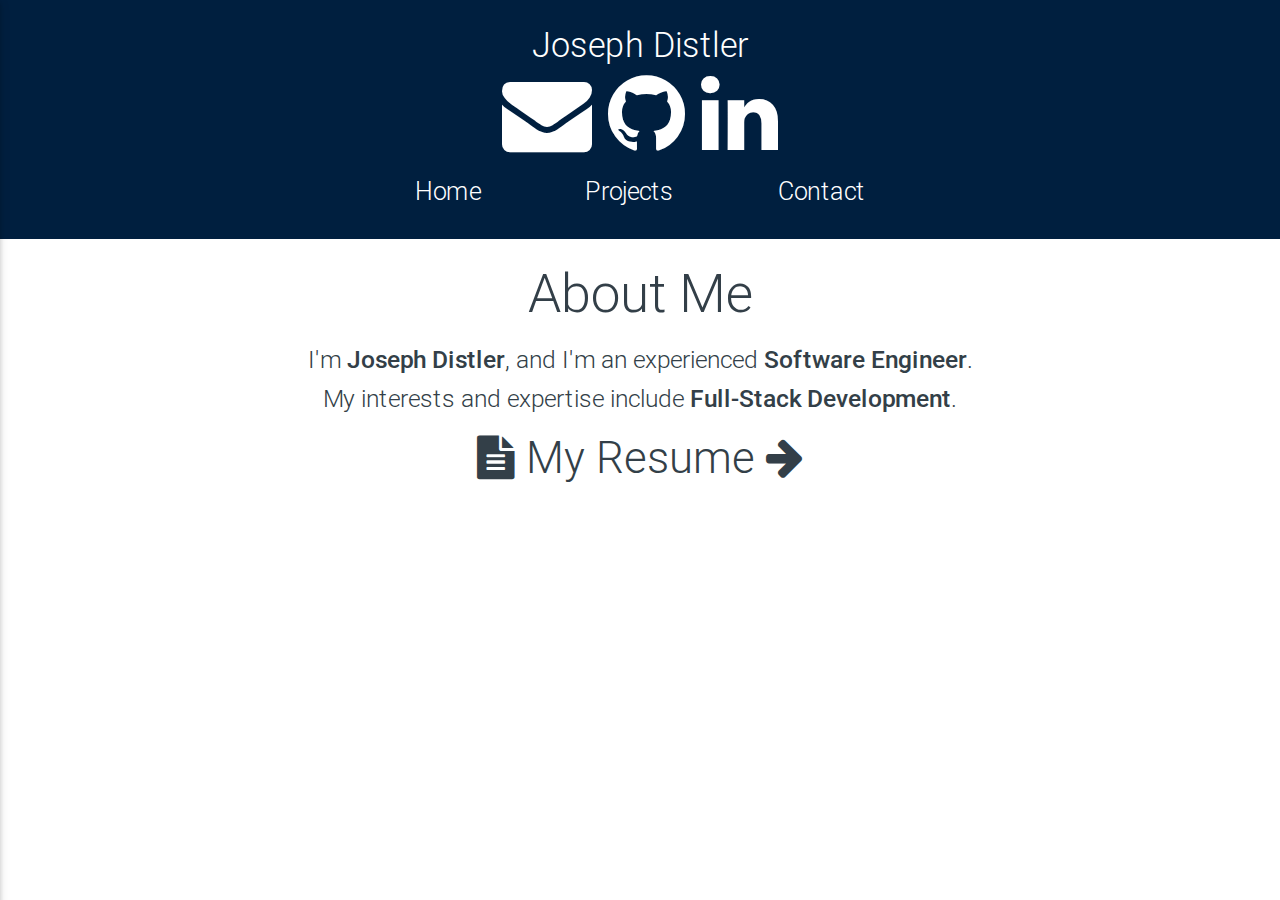
<file: index.html>
<!DOCTYPE html>
<html>
   <head>
      <link href="http://fonts.googleapis.com/icon?family=Material+Icons" rel="stylesheet">
      <meta name="description" content="Joseph Distler's Personal Webpage">
      <title>Joseph Distler</title>
      <link type="text/css" rel="stylesheet" href="css/materialize.min.css"  media="screen,projection"/>
      <link rel="stylesheet" href="css/font-awesome.css">
      <link rel="stylesheet" href="css/styles.css" />
      <!-- Global site tag (gtag.js) - Google Analytics -->
      <script async src="https://www.googletagmanager.com/gtag/js?id=UA-126227597-1"></script>
      <script>
        window.dataLayer = window.dataLayer || [];
        function gtag(){dataLayer.push(arguments);}
        gtag('js', new Date());

        gtag('config', 'UA-126227597-1');
      </script>
   </head>
   <body>
      <header class="z-depth-1" style="background-color:#001f3f;box-shadow:none;">
         <a href="#" data-activates="mobile-demo" class="button-collapse" id="sidebar-nav" style="display:none;"><i class="fa fa-bars fa-4x" style="margin: 10px 10px;"></i></a>
         <h4 style="padding-top:10px;margin-bottom:5px;">Joseph Distler</h4>
         <div style="text-align:center">
            <div class="social-links">
               <a href="mailto:jdistler@utexas.edu" target="_blank"><i class="fa  fa-envelope" style="color:#fff;font-size: 6em;" title="Email"></i></a>
               <a href="http://github.com/jdistler" target="_blank"><i class="fa  fa-github " style="color:#fff;padding: 0 12px;font-size: 6em;" title="Github"></i></a>
               <a href="https://www.linkedin.com/in/josephdistler" target="_blank"><i class="fa  fa-linkedin" style="color:#fff;font-size: 6em;" title="LinkedIn"></i></a>
            </div>
         </div>
            <nav style="box-shadow:none;background-color:#001f3f;margin-bottom:1em;">
               <div class="nav-wrapper">
                  <a href="#" data-activates="mobile-demo" class="button-collapse" style="display:none;"><i class="material-icons">menu</i></a>
                  <ul class="hide-on-med-and-down">
                     <li><a href="index.html">Home</a></li>
                     <li><a href="projects.html">Projects</a></li>
                     <li><a href="contact.html">Contact</a></li>
                  </ul>
                  <ul class="side-nav" id="mobile-demo" >
                     <li><a href="index.html"><i class="fa fa-home fa-2x"></i> Home&nbsp;&nbsp;&nbsp;&nbsp;&nbsp;</a></li>
                     <li><a href="projects.html"><i class="fa fa-code fa-2x"></i> Projects</a></li>
                     <li><a href="contact.html"><i class="fa fa-send fa-2x"></i> Contact</a></li>
                  </ul>
               </div>
            </nav>
      </header>
      <div class="container">
         <div class="row center">
            <div class="col s12 m12">
               <h2 class="header section-title" style="color:#333F48">
                  <span>About Me</span>
               </h2>
               <h5 style="color:#333F48">
                  I'm <strong>Joseph Distler</strong>, and I'm an experienced <strong>Software Engineer</strong>.
               </h5>
               <h5 style="color:#333F48" id="additionalInfo">
                  My interests and expertise include <strong>Full-Stack Development</strong>.
               </h5>
               <h3>
                 <a href="docs/resume.pdf" style="color:#333F48"><i class="fa fa-file-text"></i> My Resume</i> <i class="fa fa-arrow-right"></i></a>
               </h3>
            </div>
         </div>
      </div>
      <script src="js/jquery-1.12.3.min.js"></script>
      <script type="text/javascript" src="js/materialize.min.js"></script>
      <script>
         $( document ).ready(function() {
           $(".button-collapse").sideNav();
         });
      </script>

      <!-- Start of StatCounter Code for Default Guide -->
      <script type="text/javascript">
      var sc_project=11014819;
      var sc_invisible=1;
      var sc_security="7667beae";
      var scJsHost = (("https:" == document.location.protocol) ?
      "https://secure." : "http://www.");
      document.write("<sc"+"ript type='text/javascript' src='" +
      scJsHost+
      "statcounter.com/counter/counter.js'></"+"script>");
      </script>
      <noscript><div class="statcounter"><a title="create counter"
      href="http://statcounter.com/free-hit-counter/"
      target="_blank"><img class="statcounter"
      src="//c.statcounter.com/11014819/0/7667beae/1/" alt="create
      counter"></a></div></noscript>
      <!-- End of StatCounter Code for Default Guide -->

   </body>
</html>
</file>
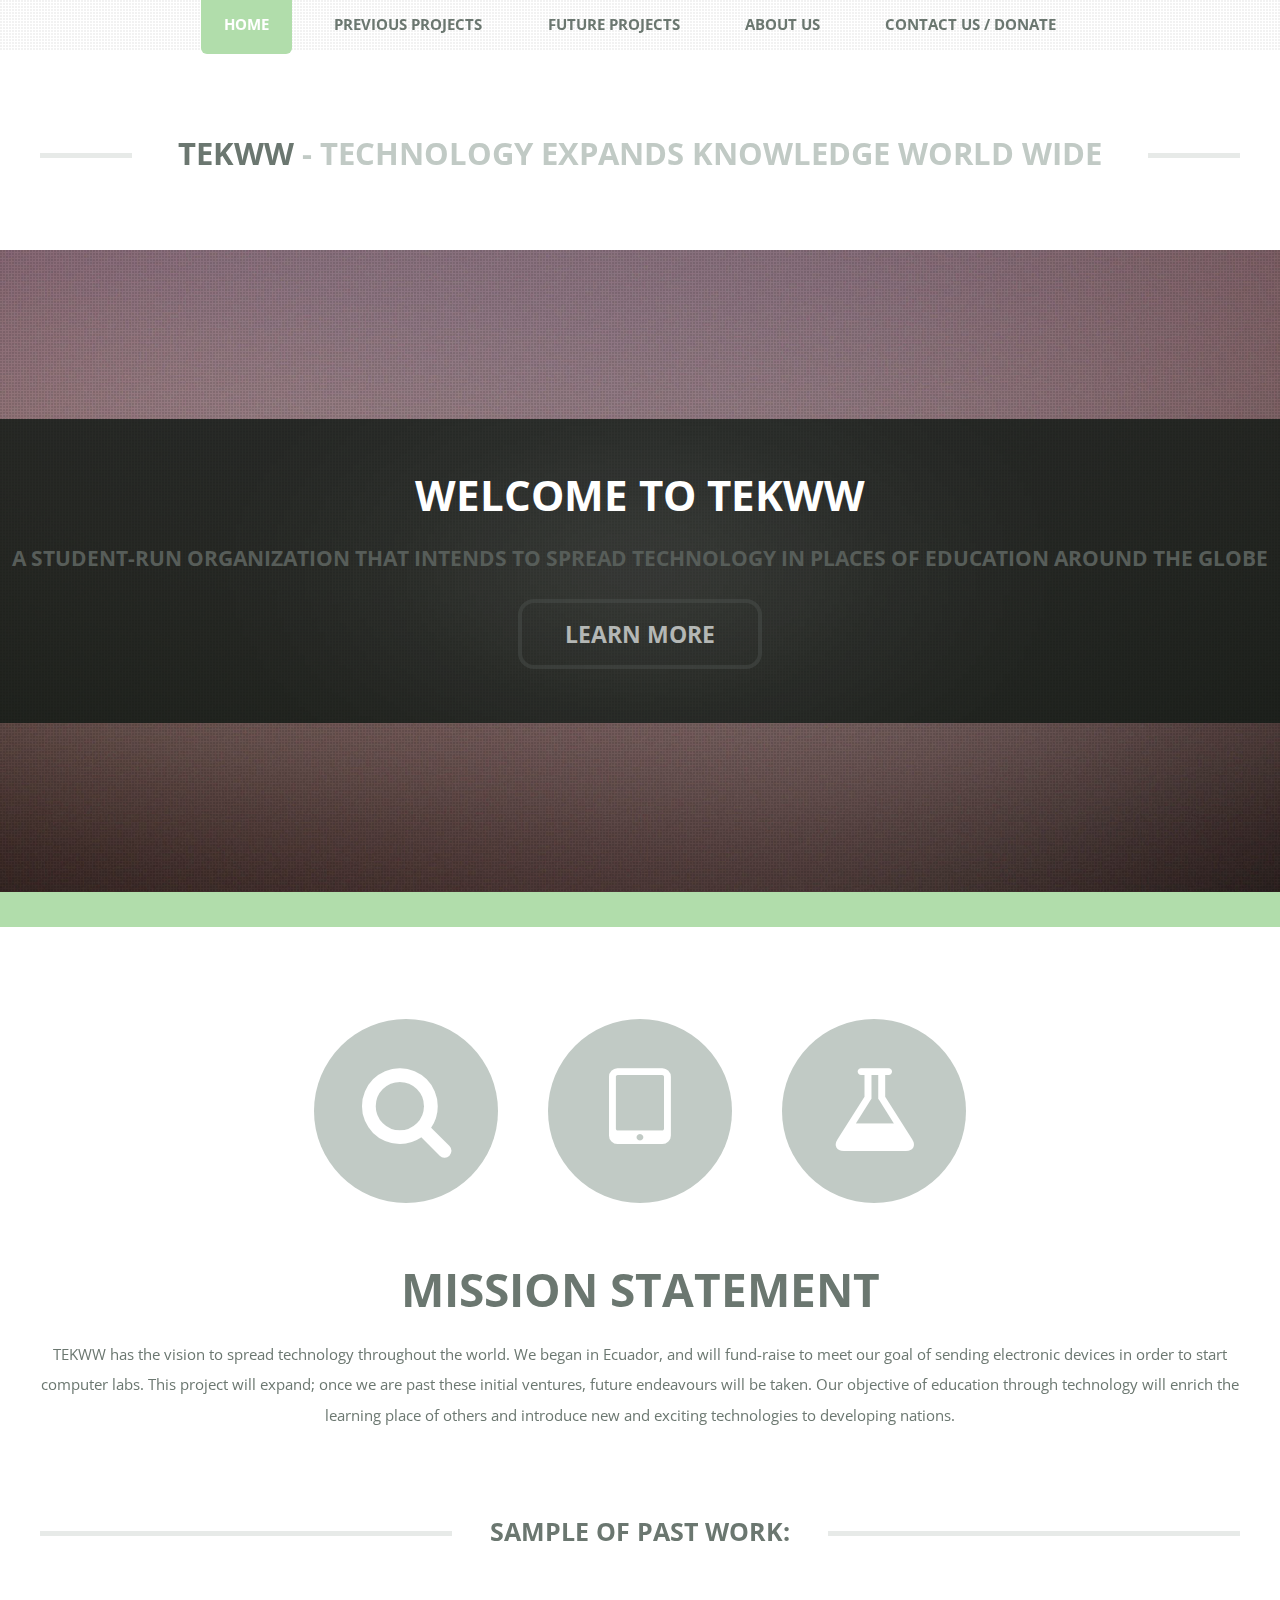
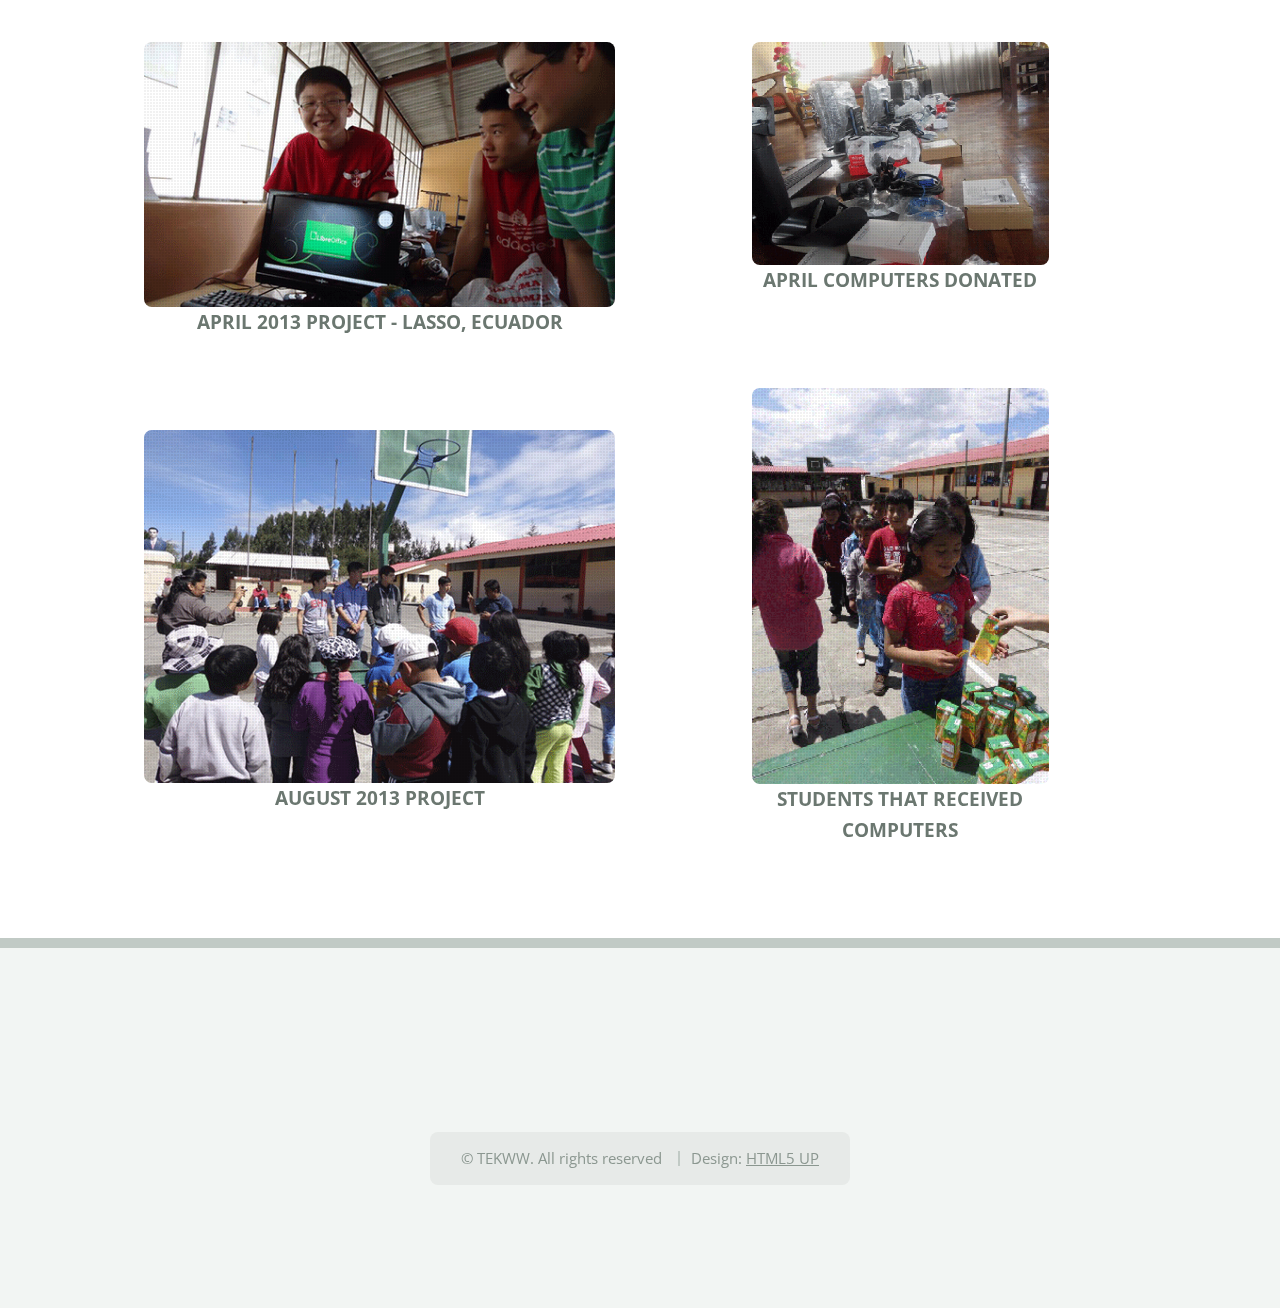
<file: ecuador/index.html>
<!DOCTYPE HTML>
<!--
   TXT by HTML5 UP
   html5up.net | @n33co
   Free for personal and commercial use under the CCA 3.0 license (html5up.net/license)

   Site made by Joseph Distler
   -->
<html>
    <head>
        <title>TEKWW</title>
        <meta http-equiv="content-type" content="text/html; charset=utf-8" />
        <meta name="description" content="TEKWW beings computer labs to schools in need world wide" />
        <meta name="keywords" content="Computers, TEKWW, Education, Raspberry Pi" />
        <!--[if lte IE 8]>
        <script src="css/ie/html5shiv.js"></script>
        <![endif]-->
        <script src="js/jquery.min.js"></script>
        <script src="js/jquery.dropotron.min.js"></script>
        <script src="js/skel.min.js"></script>
        <script src="js/skel-layers.min.js"></script>
        <script src="js/init.js"></script>
        <noscript>
            <link rel="stylesheet" href="css/skel.css" />
            <link rel="stylesheet" href="css/style.css" />
            <link rel="stylesheet" href="css/style-desktop.css" />
        </noscript>
        <!--[if lte IE 8]>
        <link rel="stylesheet" href="css/ie/v8.css" />
        <![endif]-->
        <!-- Global site tag (gtag.js) - Google Analytics -->
        <script async src="https://www.googletagmanager.com/gtag/js?id=UA-126227597-1"></script>
        <script>
          window.dataLayer = window.dataLayer || [];
          function gtag(){dataLayer.push(arguments);}
          gtag('js', new Date());

          gtag('config', 'UA-126227597-1');
        </script>
    </head>
    <body class="homepage">
        <!-- Header -->
        <header id="header">
            <div class="logo container">
                <div>
                    <h1>
                        <a href="index.html" id="logo">TEKWW</a>
                    </h1>
                    <p>- Technology Expands Knowledge World Wide</p>
                </div>
            </div>
        </header>
        <!-- Nav -->
        <nav id="nav" class="skel-layers-fixed">
            <ul>
                <li class="current">
                    <a href="index.html">Home</a>
                </li>
                <li>
                    <a href="past.html">Previous Projects</a>
                </li>
                <li>
                    <a href="future.html">Future Projects</a>
                </li>
                <li>
                    <a href="about.html">About Us</a>
                </li>
                <li>
                    <a href="contact.html">Contact Us / Donate</a>
                </li>
            </ul>
        </nav>
        <!-- Banner -->
        <div id="banner-wrapper">
            <section id="banner">
                <h2>Welcome to TEKWW</h2>
                <p>A student-run organization that intends to spread technology in places of education around the globe</p>
                <a href="#main-wrapper" class="button">Learn More</a>
            </section>
        </div>
        <!-- Main -->
        <div id="main-wrapper">
            <div id="main" class="container">
                <div class="row double">
                    <div class="12u">
                        <!-- Highlight -->
                        <section class="box highlight">
                            <ul class="special">
                                <li>
                                    <a href="#main-wrapper" class="icon fa-search">
                                        <span class="label">Magnifier</span>
                                    </a>
                                </li>
                                <li>
                                    <a href="#main-wrapper" class="icon fa-tablet">
                                        <span class="label">Tablet</span>
                                    </a>
                                </li>
                                <li>
                                    <a href="#main-wrapper" class="icon fa-flask">
                                        <span class="label">Flask</span>
                                    </a>
                                </li>
                            </ul>
                            <header>
                                <h2>Mission Statement</h2>
                            </header>
                            <p>
                        TEKWW has the vision to spread technology throughout the world.
                        We began in Ecuador, and will fund-raise to meet our goal of sending electronic devices in order to start computer labs.
                        This project will expand; once we are past these initial ventures, future endeavours will be taken. Our objective of education through technology will enrich the learning place of others and introduce new and exciting technologies to developing nations.
                     </p>
                        </section>
                    </div>
                </div>
                <div class="row double">
                    <div class="12u">
                        <!-- Features -->
                        <section class="box features">
                            <h2 class="major">
                                <span>Sample of Past Work:</span>
                            </h2>
                            <div>
                                <div class="row">
                                    <div class="1u">
                                        <p>&nbsp;</p>
                                    </div>
                                    <div class="5u">
                                        <!-- Feature -->
                                        <section class="box feature">
                                            <div class="image fit">
                                                <img src="images/pre1.gif" alt="" />
                                            </div>
                                            <h3>April 2013 Project - Lasso, Ecuador</h3>
                                        </section>
                                        <section class="box feature">
                                            <div class="image fit">
                                                <img src="images/pre3.gif" alt="" />
                                            </div>
                                            <h3>
                                                <a href="#">August 2013 Project</a>
                                            </h3>
                                        </section>
                                    </div>
                                    <div class="5u">
                                        <div class="row">
                                            <div class="2u">
                                                <p>&nbsp;</p>
                                            </div>
                                            <div class="8u">
                                                <!-- Feature -->
                                                <section class="box feature">
                                                    <div class="image fit">
                                                        <img src="images/pre2.gif" alt="" />
                                                    </div>
                                                    <h3>April Computers Donated</h3>
                                                </section>
                                                <section class="box feature">
                                                    <div class="image fit">
                                                        <img src="images/pre4.gif" alt="" />
                                                    </div>
                                                    <h3>
                                                        <a href="#">Students that received computers</a>
                                                    </h3>
                                                </section>
                                            </div>
                                            <div class="2u">
                                                <p>&nbsp;</p>
                                            </div>
                                        </div>
                                    </div>
                                    <div class="1u">
                                        <p>&nbsp;</p>
                                    </div>
                                </div>
                            </div>
                        </section>
                    </div>
                </div>
            </div>
        </div>
        <!-- Footer -->
        <footer id="footer" class="container">
            <!-- Copyright -->
            <div id="copyright">
                <ul class="menu">
                    <li>&copy; TEKWW. All rights reserved</li>
                    <li>Design:
                        <a href="http://html5up.net">HTML5 UP</a>
                    </li>
                </ul>
            </div>
        </footer>
    </body>
</html>
</file>
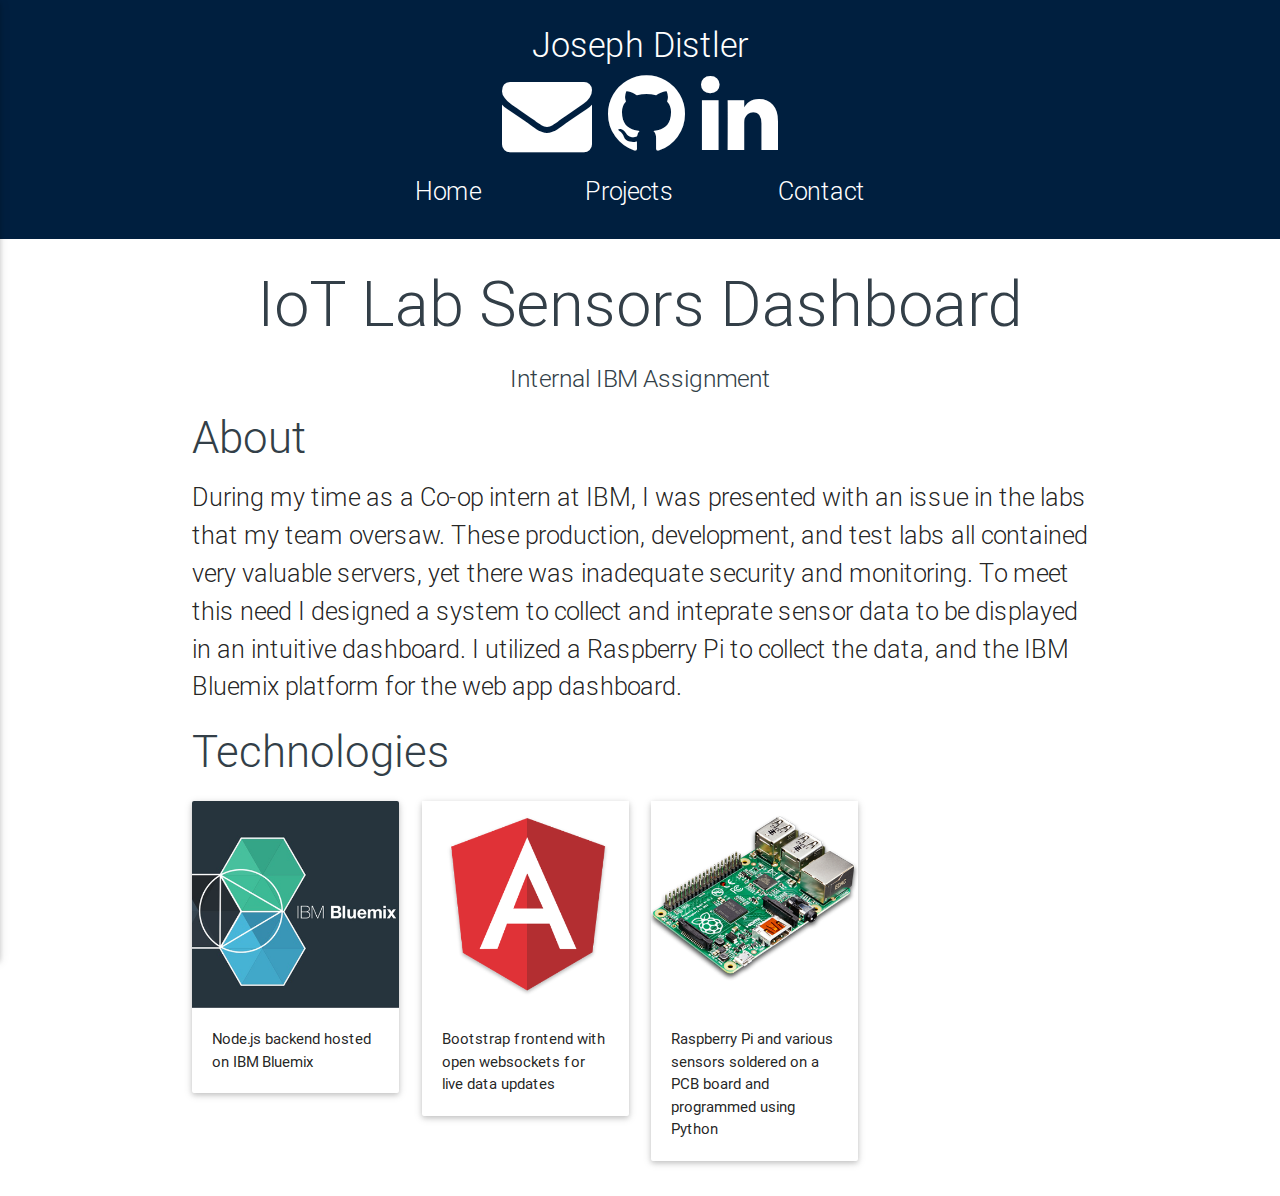
<file: iotlab.html>
<!DOCTYPE html>
<html>
<head>
   <link href="http://fonts.googleapis.com/icon?family=Material+Icons" rel="stylesheet">
   <meta name="description" content="Joseph Distler's Personal Webpage">
   <title>Joseph Distler</title>
   <link type="text/css" rel="stylesheet" href="css/materialize.min.css"  media="screen,projection"/>
   <link rel="stylesheet" href="css/font-awesome.css">
   <link rel="stylesheet" href="css/styles.css" />
   <!-- Global site tag (gtag.js) - Google Analytics -->
   <script async src="https://www.googletagmanager.com/gtag/js?id=UA-126227597-1"></script>
   <script>
     window.dataLayer = window.dataLayer || [];
     function gtag(){dataLayer.push(arguments);}
     gtag('js', new Date());

     gtag('config', 'UA-126227597-1');
   </script>
</head>
<body>
   <header class="z-depth-1" style="background-color:#001f3f;box-shadow:none;">
      <a href="#" data-activates="mobile-demo" class="button-collapse" id="sidebar-nav" style="display:none;"><i class="fa fa-bars fa-4x" style="margin: 10px 10px;"></i></a>
      <h4 style="padding-top:10px;margin-bottom:5px;">Joseph Distler</h4>
      <div style="text-align:center">
         <div class="social-links">
            <a href="mailto:jdistler@utexas.edu" target="_blank"><i class="fa  fa-envelope" style="color:#fff;font-size: 6em;" title="Email"></i></a>
            <a href="http://github.com/jdistler" target="_blank"><i class="fa  fa-github " style="color:#fff;padding: 0 12px;font-size: 6em;" title="Github"></i></a>
            <a href="https://www.linkedin.com/in/josephdistler" target="_blank"><i class="fa  fa-linkedin" style="color:#fff;font-size: 6em;" title="LinkedIn"></i></a>
         </div>
      </div>
         <nav style="box-shadow:none;background-color:#001f3f;margin-bottom:1em;">
            <div class="nav-wrapper">
               <a href="#" data-activates="mobile-demo" class="button-collapse" style="display:none;"><i class="material-icons">menu</i></a>
               <ul class="hide-on-med-and-down">
                  <li><a href="index.html">Home</a></li>
                  <li><a href="projects.html">Projects</a></li>
                  <li><a href="contact.html">Contact</a></li>
               </ul>
               <ul class="side-nav" id="mobile-demo" >
                  <li><a href="index.html"><i class="fa fa-home fa-2x"></i> Home&nbsp;&nbsp;&nbsp;&nbsp;&nbsp;</a></li>
                  <li><a href="projects.html"><i class="fa fa-code fa-2x"></i> Projects</a></li>
                  <li><a href="contact.html"><i class="fa fa-send fa-2x"></i> Contact</a></li>
               </ul>
            </div>
         </nav>
   </header>
      <div class="container">
        <div class="nav-wrapper">
          <h1 class="center-align"  style="color:#333F48">IoT Lab Sensors Dashboard</h1>
          <h5 class="center-align"  style="color:#333F48">Internal IBM Assignment</h5>
          <h3 class="left-align"  style="color:#333F48">About</h3>
          <div class="left-align flow-text">
            During my time as a Co-op intern at IBM, I was presented with an issue in the labs that my team oversaw. These production, development, and test labs all contained very valuable servers, yet there was inadequate security and monitoring. To meet this need I designed a system to collect and inteprate sensor data to be displayed in an intuitive dashboard. I utilized a Raspberry Pi to collect the data, and the IBM Bluemix platform for the web app dashboard.
          </div>
        </div>

        <h3 class="left-align" style="color:#333F48">Technologies</h3>
          <div class="row">
            <div class="col s6 l3">
            <div class="card">
              <div class="card-image white">
                <img src="images/bluemix.png">
              </div>
              <div class="card-content">
                <p>Node.js backend hosted on IBM Bluemix</p>
              </div>
            </div>
          </div>

          <div class="col s6 l3">
          <div class="card">
            <div class="card-image white">
              <img src="images/angular.png">
            </div>
            <div class="card-content">
              <p>Bootstrap frontend with open websockets for live data updates</p>
            </div>
          </div>
          </div>

          <div class="col s6 l3">
          <div class="card">
            <div class="card-image white">
              <img src="images/raspberrypi.png">
            </div>
            <div class="card-content">
              <p>Raspberry Pi and various sensors soldered on a PCB board and programmed using Python</p>
            </div>
          </div>
          </div>

        </div>
      </div>
      <script src="js/jquery-1.12.3.min.js"></script>
      <script type="text/javascript" src="js/materialize.min.js"></script>
      <script>
         $( document ).ready(function() {
           $(".button-collapse").sideNav();
         });
      </script>
   </body>
</html>
</file>
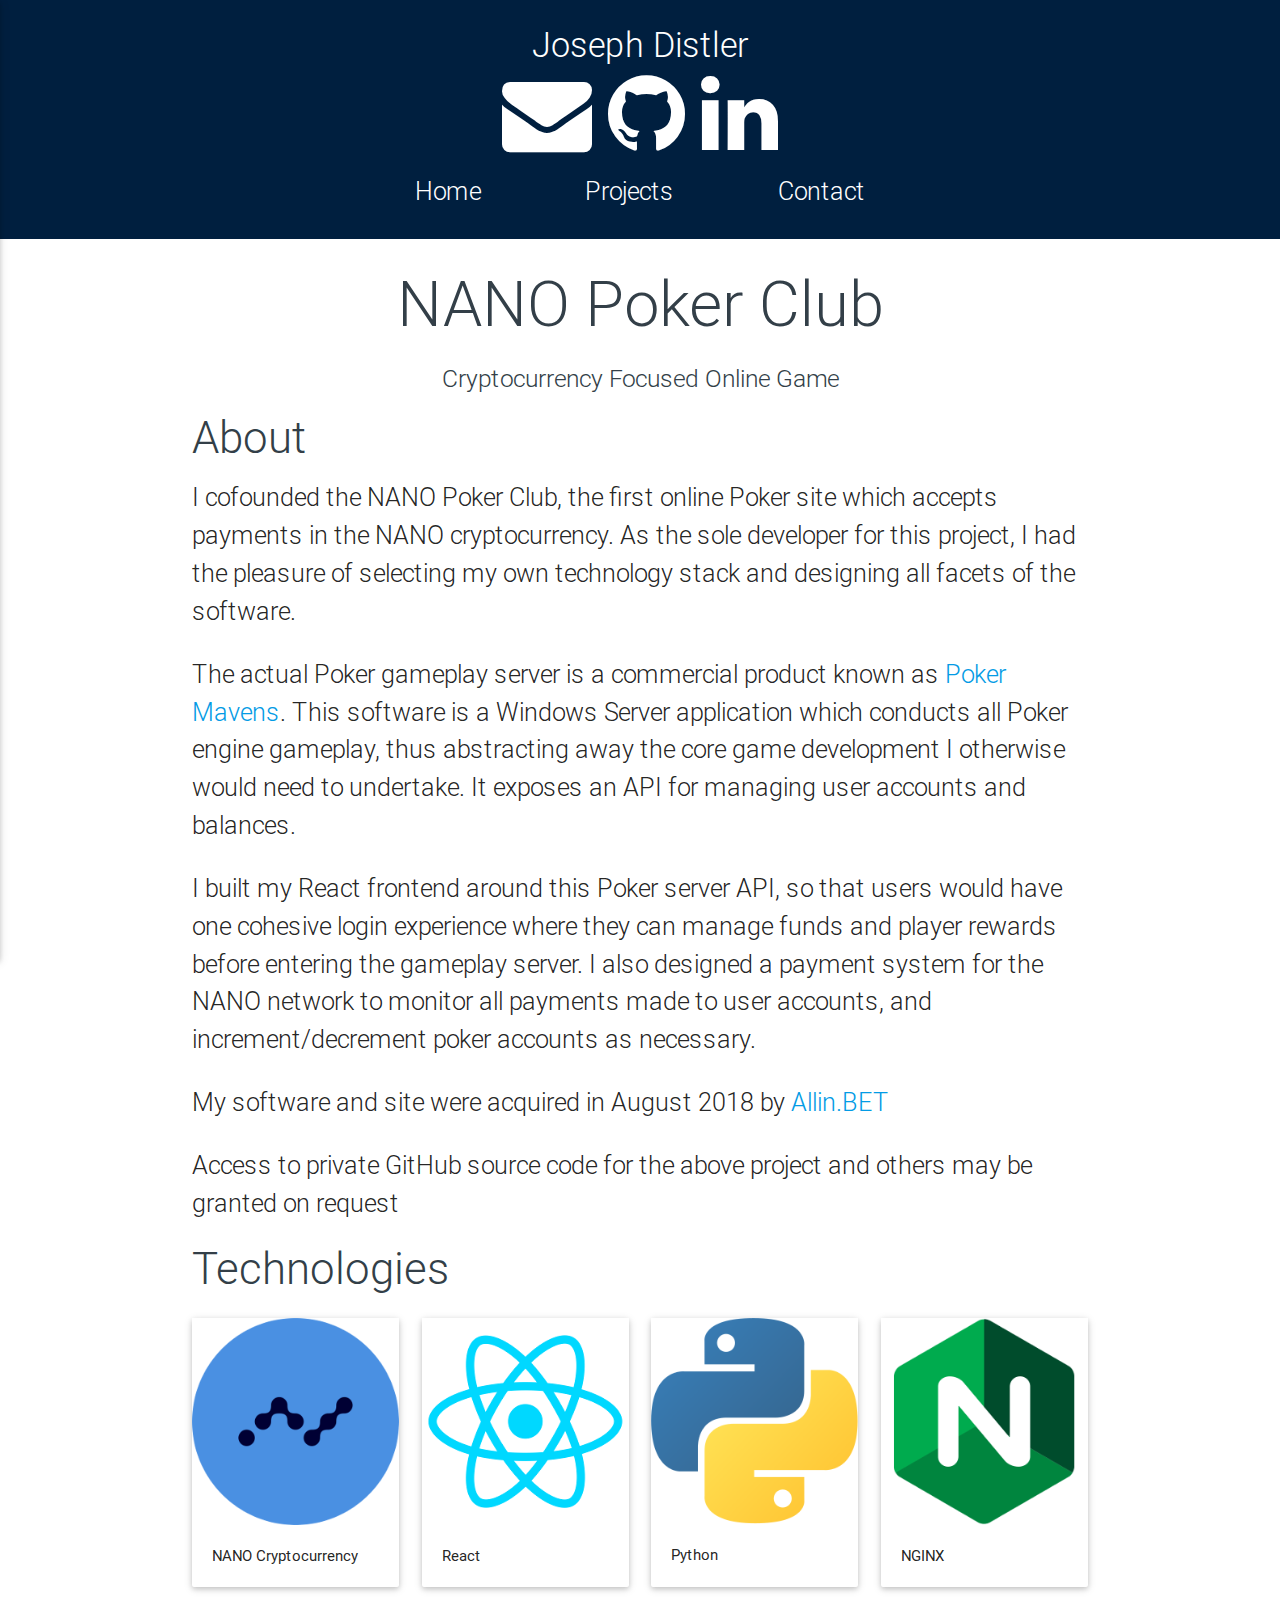
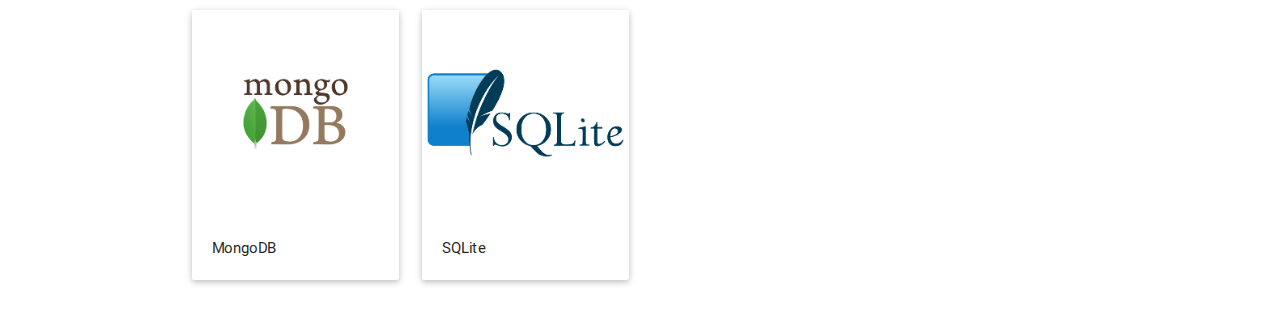
<file: nanopokerclub.html>
<!DOCTYPE html>
<html>
<head>
   <link href="http://fonts.googleapis.com/icon?family=Material+Icons" rel="stylesheet">
   <meta name="description" content="Joseph Distler's Personal Webpage">
   <title>Joseph Distler</title>
   <link type="text/css" rel="stylesheet" href="css/materialize.min.css"  media="screen,projection"/>
   <link rel="stylesheet" href="css/font-awesome.css">
   <link rel="stylesheet" href="css/styles.css" />
   <!-- Global site tag (gtag.js) - Google Analytics -->
   <script async src="https://www.googletagmanager.com/gtag/js?id=UA-126227597-1"></script>
   <script>
     window.dataLayer = window.dataLayer || [];
     function gtag(){dataLayer.push(arguments);}
     gtag('js', new Date());

     gtag('config', 'UA-126227597-1');
   </script>
</head>
<body>
   <header class="z-depth-1" style="background-color:#001f3f;box-shadow:none;">
      <a href="#" data-activates="mobile-demo" class="button-collapse" id="sidebar-nav" style="display:none;"><i class="fa fa-bars fa-4x" style="margin: 10px 10px;"></i></a>
      <h4 style="padding-top:10px;margin-bottom:5px;">Joseph Distler</h4>
      <div style="text-align:center">
         <div class="social-links">
            <a href="mailto:jdistler@utexas.edu" target="_blank"><i class="fa  fa-envelope" style="color:#fff;font-size: 6em;" title="Email"></i></a>
            <a href="http://github.com/jdistler" target="_blank"><i class="fa  fa-github " style="color:#fff;padding: 0 12px;font-size: 6em;" title="Github"></i></a>
            <a href="https://www.linkedin.com/in/josephdistler" target="_blank"><i class="fa  fa-linkedin" style="color:#fff;font-size: 6em;" title="LinkedIn"></i></a>
         </div>
      </div>
         <nav style="box-shadow:none;background-color:#001f3f;margin-bottom:1em;">
            <div class="nav-wrapper">
               <a href="#" data-activates="mobile-demo" class="button-collapse" style="display:none;"><i class="material-icons">menu</i></a>
               <ul class="hide-on-med-and-down">
                  <li><a href="index.html">Home</a></li>
                  <li><a href="projects.html">Projects</a></li>
                  <li><a href="contact.html">Contact</a></li>
               </ul>
               <ul class="side-nav" id="mobile-demo" >
                  <li><a href="index.html"><i class="fa fa-home fa-2x"></i> Home&nbsp;&nbsp;&nbsp;&nbsp;&nbsp;</a></li>
                  <li><a href="projects.html"><i class="fa fa-code fa-2x"></i> Projects</a></li>
                  <li><a href="contact.html"><i class="fa fa-send fa-2x"></i> Contact</a></li>
               </ul>
            </div>
         </nav>
   </header>
      <div class="container">
        <div class="nav-wrapper">
          <h1 class="center-align"  style="color:#333F48">NANO Poker Club</h1>
          <h5 class="center-align"  style="color:#333F48">Cryptocurrency Focused Online Game</h5>
          <h3 class="left-align"  style="color:#333F48">About</h3>
          <div class="left-align flow-text">
            I cofounded the NANO Poker Club, the first online Poker site which accepts payments in the NANO cryptocurrency.
             As the sole developer for this project, I had the pleasure of selecting my own technology stack and designing all facets of the software.
           </div>
           <div class="left-align flow-text" style="padding-top:1em;">
             The actual Poker gameplay server is a commercial product known as <a href="https://www.briggsoft.com/pmavens.htm">Poker Mavens</a>.
             This software is a Windows Server application which conducts all Poker engine gameplay, thus abstracting away the core game development I otherwise would need to undertake. It exposes an API for managing user accounts and balances.
          </div>
          <div class="left-align flow-text" style="padding-top:1em;">
            I built my React frontend around this Poker server API, so that users would have one cohesive login experience where they can manage funds and player rewards before entering the gameplay server.
            I also designed a payment system for the NANO network to monitor all payments made to user accounts, and increment/decrement poker accounts as necessary.
         </div>
         <div class="left-align flow-text" style="padding-top:1em;">
           My software and site were acquired in August 2018 by <a href="http:/allin.bet">Allin.BET</a>
        </div>
        <div class="left-align flow-text" style="padding-top:1em;">
          Access to private GitHub source code for the above project and others may be granted on request
       </div>

        <h3 class="left-align" style="color:#333F48">Technologies</h3>
          <div class="row">
            <div class="col s6 l3">
            <div class="card">
              <div class="card-image white">
                <a href="https://github.com/nanocurrency/raiblocks" target="_blank"><img src="images/nano.png"></a>
              </div>
              <div class="card-content">
                <p>NANO Cryptocurrency</p>
              </div>
            </div>
            </div>

          <div class="col s6 l3">
          <div class="card">
            <div class="card-image white">
              <img src="images/react.png">
            </div>
            <div class="card-content">
              <p>React</p>
            </div>
          </div>
          </div>

          <div class="col s6 l3">
          <div class="card">
            <div class="card-image white">
              <img src="images/python.png">
            </div>
            <div class="card-content">
              <p>Python</p>
            </div>
          </div>
          </div>

          <div class="col s6 l3">
          <div class="card">
            <div class="card-image white">
              <img src="images/nginx.png">
            </div>
            <div class="card-content">
              <p>NGINX</p>
            </div>
          </div>
          </div>

          <div class="col s6 l3">
          <div class="card">
            <div class="card-image white">
              <img src="images/mongodb.png">
            </div>
            <div class="card-content">
              <p>MongoDB</p>
            </div>
          </div>
          </div>

          <div class="col s6 l3">
          <div class="card">
            <div class="card-image white">
              <img src="images/sqlite.png">
            </div>
            <div class="card-content">
              <p>SQLite</p>
            </div>
          </div>
          </div>

        </div>
      </div>
      <script src="js/jquery-1.12.3.min.js"></script>
      <script type="text/javascript" src="js/materialize.min.js"></script>
      <script>
         $( document ).ready(function() {
           $(".button-collapse").sideNav();
         });
      </script>
   </body>
</html>
</file>
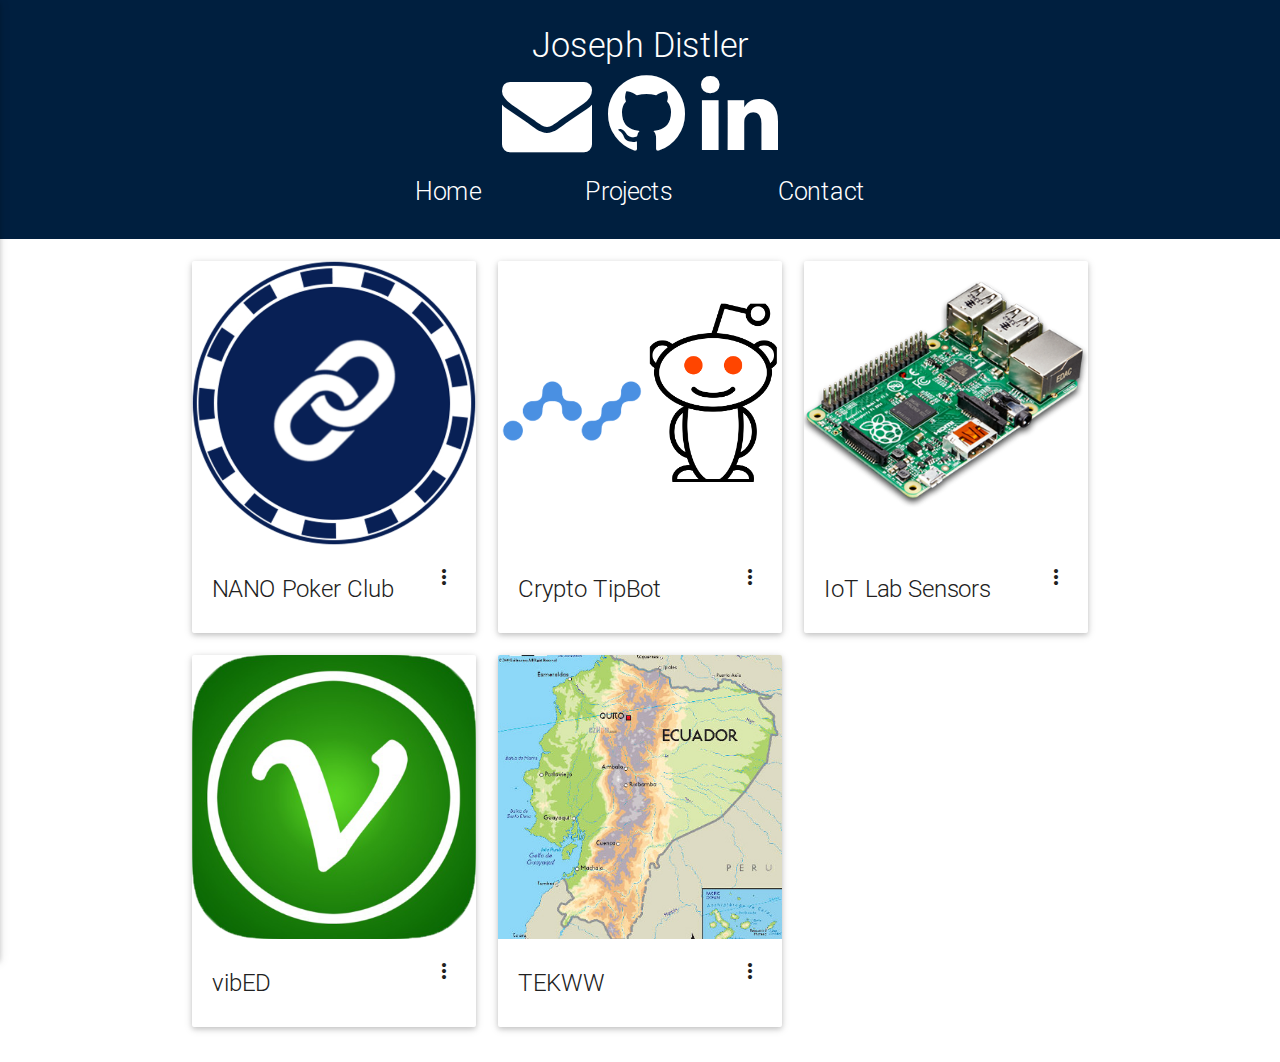
<file: projects.html>
<!DOCTYPE html>
<html>
<head>
   <link href="http://fonts.googleapis.com/icon?family=Material+Icons" rel="stylesheet">
   <meta name="description" content="Joseph Distler's Personal Webpage">
   <title>Joseph Distler</title>
   <link type="text/css" rel="stylesheet" href="css/materialize.min.css"  media="screen,projection"/>
   <link rel="stylesheet" href="css/font-awesome.css">
   <link rel="stylesheet" href="css/styles.css" />
   <!-- Global site tag (gtag.js) - Google Analytics -->
   <script async src="https://www.googletagmanager.com/gtag/js?id=UA-126227597-1"></script>
   <script>
     window.dataLayer = window.dataLayer || [];
     function gtag(){dataLayer.push(arguments);}
     gtag('js', new Date());

     gtag('config', 'UA-126227597-1');
   </script>
</head>
<body>
   <header class="z-depth-1" style="background-color:#001f3f;box-shadow:none;">
      <a href="#" data-activates="mobile-demo" class="button-collapse" id="sidebar-nav" style="display:none;"><i class="fa fa-bars fa-4x" style="margin: 10px 10px;"></i></a>
      <h4 style="padding-top:10px;margin-bottom:5px;">Joseph Distler</h4>
      <div style="text-align:center">
         <div class="social-links">
            <a href="mailto:jdistler@utexas.edu" target="_blank"><i class="fa  fa-envelope" style="color:#fff;font-size: 6em;" title="Email"></i></a>
            <a href="http://github.com/jdistler" target="_blank"><i class="fa  fa-github " style="color:#fff;padding: 0 12px;font-size: 6em;" title="Github"></i></a>
            <a href="https://www.linkedin.com/in/josephdistler" target="_blank"><i class="fa  fa-linkedin" style="color:#fff;font-size: 6em;" title="LinkedIn"></i></a>
         </div>
      </div>
         <nav style="box-shadow:none;background-color:#001f3f;margin-bottom:1em;">
            <div class="nav-wrapper">
               <a href="#" data-activates="mobile-demo" class="button-collapse" style="display:none;"><i class="material-icons">menu</i></a>
               <ul class="hide-on-med-and-down">
                  <li><a href="index.html">Home</a></li>
                  <li><a href="projects.html">Projects</a></li>
                  <li><a href="contact.html">Contact</a></li>
               </ul>
               <ul class="side-nav" id="mobile-demo" >
                  <li><a href="index.html"><i class="fa fa-home fa-2x"></i> Home&nbsp;&nbsp;&nbsp;&nbsp;&nbsp;</a></li>
                  <li><a href="projects.html"><i class="fa fa-code fa-2x"></i> Projects</a></li>
                  <li><a href="contact.html"><i class="fa fa-send fa-2x"></i> Contact</a></li>
               </ul>
            </div>
         </nav>
   </header>
      <div class="container">
         <p></p>
         <div class="row">
           <div class="col s12 l4">
              <div class="card">
                 <div class="card-image">
                    <img class="activator" src="images/logo.png">
                 </div>
                 <div class="card-content">
                    <div class="card-title activator grey-text text-darken-4">NANO Poker Club <i class="material-icons right">more_vert</i></div>
                 </div>
                 <div class="card-reveal">
                    <span class="card-title grey-text text-darken-4">NANO Poker Club<i class="material-icons right">close</i></span>
                    <p>A live online cryptocurrency poker site accepting payments in NANO!
                    </p>
                    <div class="collection">
                       <a href="nanopokerclub.html" class="collection-item">More Info</a>
                    </div>
                 </div>
              </div>
           </div>
           <div class="col s12 l4">
              <div class="card">
                 <div class="card-image">
                    <img class="activator" src="images/tipbot.png">
                 </div>
                 <div class="card-content">
                    <div class="card-title activator grey-text text-darken-4">Crypto TipBot<i class="material-icons right">more_vert</i></div>
                 </div>
                 <div class="card-reveal">
                    <span class="card-title grey-text text-darken-4">IoT Lab Sensor Dashboard<i class="material-icons right">close</i></span>
                    <p>A NANO Cryptocurrency Tip Bot
                    </p>
                    <div class="collection">
                       <a href="https://github.com/jdistler/NANO_reddit_tipbot" class="collection-item">More Info</a>
                    </div>
                 </div>
              </div>
           </div>
            <div class="col s12 l4">
               <div class="card">
                  <div class="card-image">
                     <img class="activator" src="images/raspberrypi.png">
                  </div>
                  <div class="card-content">
                     <div class="card-title activator grey-text text-darken-4">IoT Lab Sensors<i class="material-icons right">more_vert</i></div>
                  </div>
                  <div class="card-reveal">
                     <span class="card-title grey-text text-darken-4">IoT Lab Sensor Dashboard<i class="material-icons right">close</i></span>
                     <p>IBM Bluemix application to collect sensor inputs for production, build, and test labs.
                     </p>
                     <div class="collection">
                        <a href="iotlab.html" class="collection-item">More Info</a>
                     </div>
                  </div>
               </div>
            </div>
            <div class="col s12 l4">
               <div class="card">
                  <div class="card-image">
                     <img class="activator" src="images/vibed.png">
                  </div>
                  <div class="card-content">
                     <div class="card-title activator grey-text text-darken-4">vibED<i class="material-icons right">more_vert</i></div>
                  </div>
                  <div class="card-reveal">
                     <span class="card-title grey-text text-darken-4">vibED<i class="material-icons right">close</i></span>
                     <p>A productivity hack which monitors ambient environmental factors such as temperature, light, and noise.
                     </p>
                     <div class="collection">
                        <a target="_blank" href="http://devpost.com/software/vibed" class="collection-item">Devpost</a>
                        <a href="vibed.html" class="collection-item">More Info</a>
                     </div>
                  </div>
               </div>
            </div>
            <div class="col s12 l4">
               <div class="card">
                  <div class="card-image">
                     <img class="activator" src="images/ecuador.jpg">
                  </div>
                  <div class="card-content">
                     <div class="card-title activator grey-text text-darken-4">TEKWW<i class="material-icons right">more_vert</i></div>
                  </div>
                  <div class="card-reveal">
                     <span class="card-title grey-text text-darken-4">TEKWW<i class="material-icons right">close</i></span>
                     <p>A volunteer project started in High School to provide technological resources to impoverished schools in Ecuador.
                     </p>
                     <div class="collection">
                        <a href="ecuador/index.html" class="collection-item">More Info</a>
                     </div>
                  </div>
               </div>
            </div>
         </div>
      </div>
      <script src="js/jquery-1.12.3.min.js"></script>
      <script type="text/javascript" src="js/materialize.min.js"></script>
      <script>
         $( document ).ready(function() {
           $(".button-collapse").sideNav();
         });
      </script>
   </body>
</html>
</file>
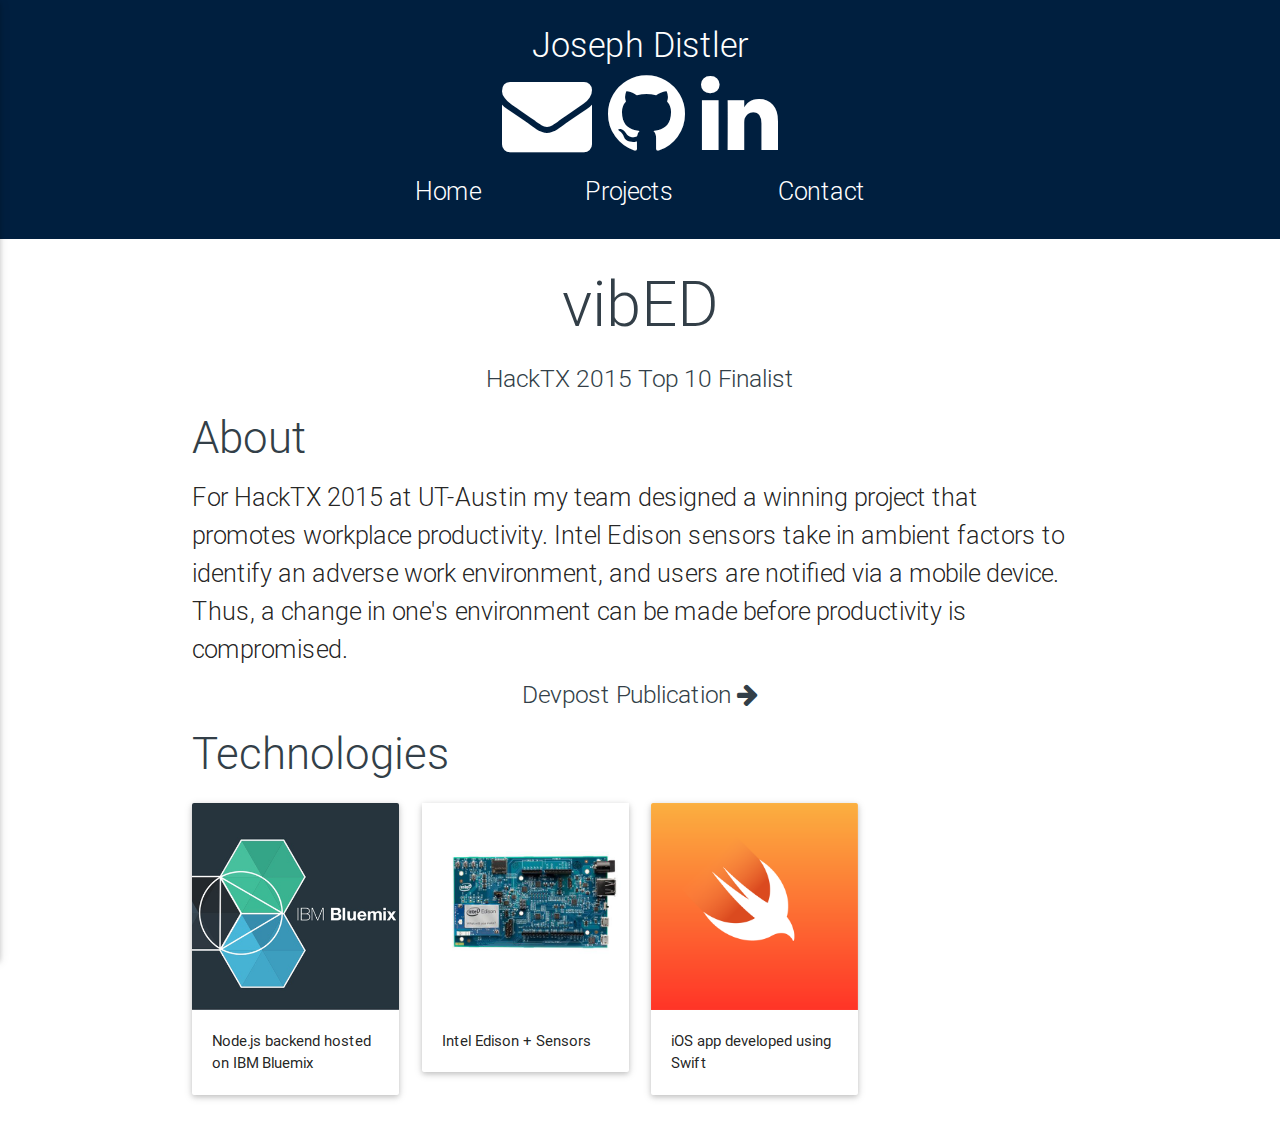
<file: vibed.html>
<!DOCTYPE html>
<html>
<head>
   <link href="http://fonts.googleapis.com/icon?family=Material+Icons" rel="stylesheet">
   <meta name="description" content="Joseph Distler's Personal Webpage">
   <title>Joseph Distler</title>
   <link type="text/css" rel="stylesheet" href="css/materialize.min.css"  media="screen,projection"/>
   <link rel="stylesheet" href="css/font-awesome.css">
   <link rel="stylesheet" href="css/styles.css" />
   <!-- Global site tag (gtag.js) - Google Analytics -->
   <script async src="https://www.googletagmanager.com/gtag/js?id=UA-126227597-1"></script>
   <script>
     window.dataLayer = window.dataLayer || [];
     function gtag(){dataLayer.push(arguments);}
     gtag('js', new Date());

     gtag('config', 'UA-126227597-1');
   </script>
</head>
<body>
   <header class="z-depth-1" style="background-color:#001f3f;box-shadow:none;">
      <a href="#" data-activates="mobile-demo" class="button-collapse" id="sidebar-nav" style="display:none;"><i class="fa fa-bars fa-4x" style="margin: 10px 10px;"></i></a>
      <h4 style="padding-top:10px;margin-bottom:5px;">Joseph Distler</h4>
      <div style="text-align:center">
         <div class="social-links">
            <a href="mailto:jdistler@utexas.edu" target="_blank"><i class="fa  fa-envelope" style="color:#fff;font-size: 6em;" title="Email"></i></a>
            <a href="http://github.com/jdistler" target="_blank"><i class="fa  fa-github " style="color:#fff;padding: 0 12px;font-size: 6em;" title="Github"></i></a>
            <a href="https://www.linkedin.com/in/josephdistler" target="_blank"><i class="fa  fa-linkedin" style="color:#fff;font-size: 6em;" title="LinkedIn"></i></a>
         </div>
      </div>
         <nav style="box-shadow:none;background-color:#001f3f;margin-bottom:1em;">
            <div class="nav-wrapper">
               <a href="#" data-activates="mobile-demo" class="button-collapse" style="display:none;"><i class="material-icons">menu</i></a>
               <ul class="hide-on-med-and-down">
                  <li><a href="index.html">Home</a></li>
                  <li><a href="projects.html">Projects</a></li>
                  <li><a href="contact.html">Contact</a></li>
               </ul>
               <ul class="side-nav" id="mobile-demo" >
                  <li><a href="index.html"><i class="fa fa-home fa-2x"></i> Home&nbsp;&nbsp;&nbsp;&nbsp;&nbsp;</a></li>
                  <li><a href="projects.html"><i class="fa fa-code fa-2x"></i> Projects</a></li>
                  <li><a href="contact.html"><i class="fa fa-send fa-2x"></i> Contact</a></li>
               </ul>
            </div>
         </nav>
   </header>
      <div class="container">
        <div class="nav-wrapper">
          <h1 class="center-align"  style="color:#333F48">vibED</h1>
          <h5 class="center-align"  style="color:#333F48">HackTX 2015 Top 10 Finalist</h5>
          <h3 class="left-align"  style="color:#333F48">About</h3>
          <div class="left-align flow-text">
            For HackTX 2015 at UT-Austin my team designed a winning project that promotes workplace productivity. Intel Edison sensors take in ambient factors to identify an adverse work environment, and users are notified via a mobile device. Thus, a change in one's environment can be made before productivity is compromised.
            <a href="http://devpost.com/software/vibed"><h5 style="color:#333F48;">Devpost Publication <i class="fa fa-arrow-right"></i></h5></a>
          </div>
        </div>

        <h3 class="left-align" style="color:#333F48">Technologies</h3>
          <div class="row">
            <div class="col s6 l3">
            <div class="card">
              <div class="card-image white">
                <img src="images/bluemix.png">
              </div>
              <div class="card-content">
                <p>Node.js backend hosted on IBM Bluemix</p>
              </div>
            </div>
          </div>

          <div class="col s6 l3">
          <div class="card">
            <div class="card-image white">
              <img src="images/edison.png">
            </div>
            <div class="card-content">
              <p>Intel Edison + Sensors</p>
            </div>
          </div>
          </div>

          <div class="col s6 l3">
          <div class="card">
            <div class="card-image white">
              <img src="images/swift.png">
            </div>
            <div class="card-content">
              <p>iOS app developed using Swift</p>
            </div>
          </div>
          </div>

        </div>
      </div>
      <script src="js/jquery-1.12.3.min.js"></script>
      <script type="text/javascript" src="js/materialize.min.js"></script>
      <script>
         $( document ).ready(function() {
           $(".button-collapse").sideNav();
         });
      </script>
   </body>
</html>
</file>
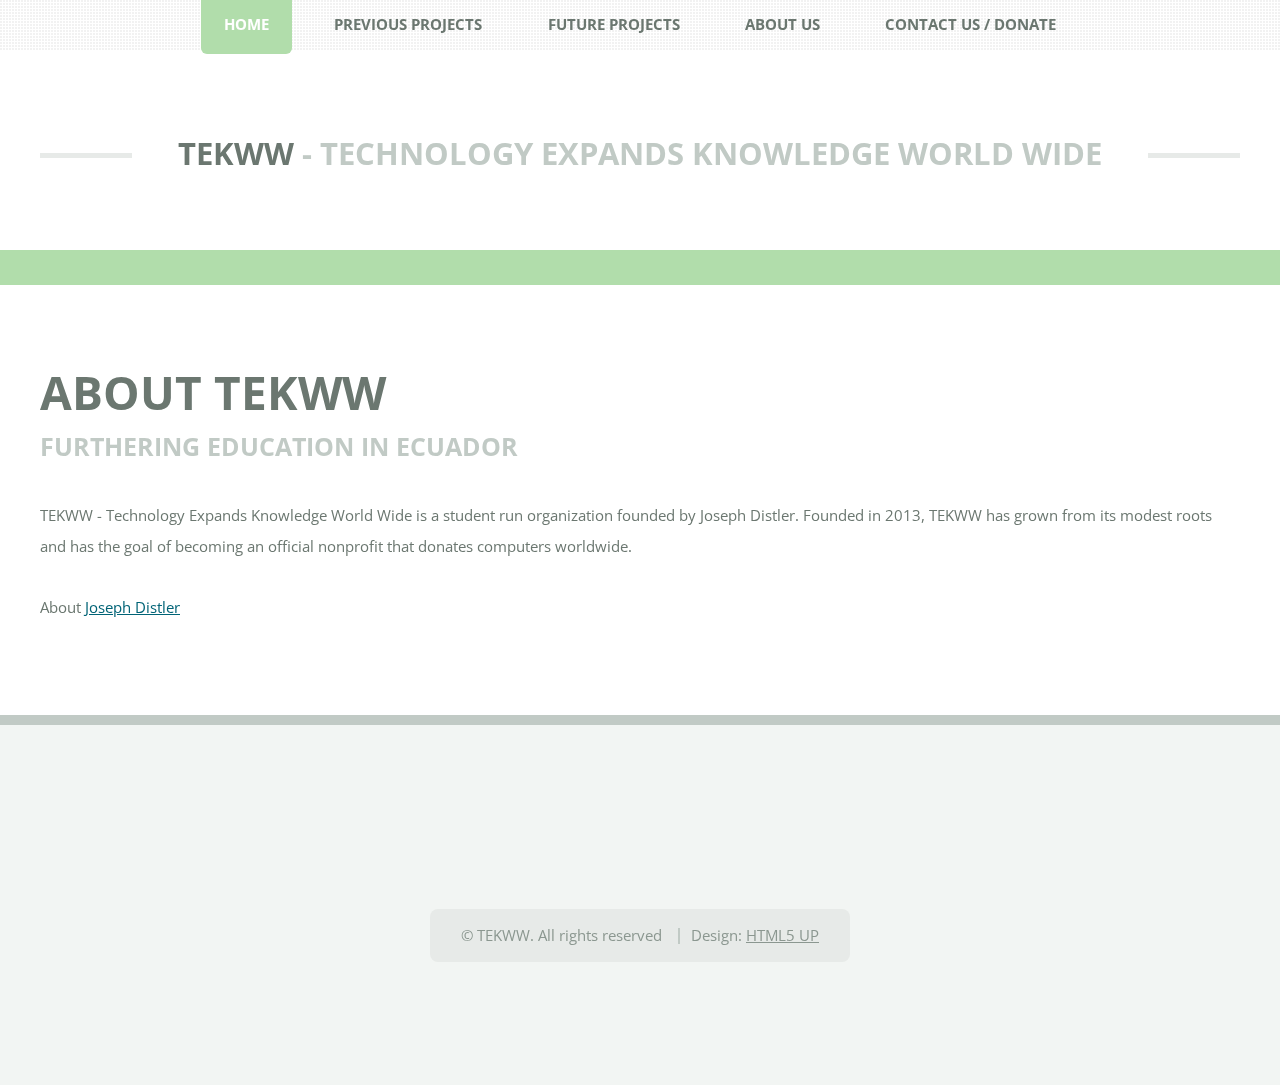
<file: ecuador/about.html>
<!DOCTYPE HTML>
<!--
   TXT by HTML5 UP
   html5up.net | @n33co
   Free for personal and commercial use under the CCA 3.0 license (html5up.net/license)

   Site made by Joseph Distler
   -->
<html>
   <head>
      <title>TEKWW</title>
      <meta http-equiv="content-type" content="text/html; charset=utf-8" />
      <meta name="description" content="TEKWW beings computer labs to schools in need world wide" />
      <meta name="keywords" content="Computers, TEKWW, Education, Raspberry Pi" />
      <!--[if lte IE 8]><script src="css/ie/html5shiv.js"></script><![endif]-->
      <script src="js/jquery.min.js"></script>
      <script src="js/jquery.dropotron.min.js"></script>
      <script src="js/skel.min.js"></script>
      <script src="js/skel-layers.min.js"></script>
      <script src="js/init.js"></script>
      <noscript>
         <link rel="stylesheet" href="css/skel.css" />
         <link rel="stylesheet" href="css/style.css" />
         <link rel="stylesheet" href="css/style-desktop.css" />
      </noscript>
      <!--[if lte IE 8]>
      <link rel="stylesheet" href="css/ie/v8.css" />
      <![endif]-->
      <!-- Global site tag (gtag.js) - Google Analytics -->
      <script async src="https://www.googletagmanager.com/gtag/js?id=UA-126227597-1"></script>
      <script>
        window.dataLayer = window.dataLayer || [];
        function gtag(){dataLayer.push(arguments);}
        gtag('js', new Date());

        gtag('config', 'UA-126227597-1');
      </script>
   </head>
   <body class="homepage">
      <!-- Header -->
      <header id="header">
         <div class="logo container">
            <div>
               <h1><a href="index.html" id="logo">TEKWW</a></h1>
               <p>- Technology Expands Knowledge World Wide</p>
            </div>
         </div>
      </header>
      <!-- Nav -->
      <nav id="nav" class="skel-layers-fixed">
         <ul>
            <li class="current"><a href="index.html">Home</a></li>
            <li><a href="past.html">Previous Projects</a></li>
            <li><a href="future.html">Future Projects</a></li>
            <li><a href="about.html">About Us</a></li>
            <li><a href="contact.html">Contact Us / Donate</a></li>
         </ul>
      </nav>
      <!-- Main -->
      <div id="main-wrapper">
         <div id="main" class="container">
            <div class="row">
               <div class="12u">
                  <div class="content">
                     <!-- Content -->
                     <article class="box page-content">
                        <header>
                           <h2>About TEKWW</h2>
                           <p>Furthering education in Ecuador</p>
                        </header>
                        <section>
                           <p>
                              TEKWW - Technology Expands Knowledge World Wide is a student run organization founded by Joseph Distler.
                              Founded in 2013, TEKWW has grown from its modest roots and has the goal of becoming an official nonprofit that donates computers worldwide.
                              <br />
                              <br />
                              About <a href="http://cs.utexas.edu/~jdistler"> Joseph Distler </a>
                           </p>
                        </section>
                     </article>
                  </div>
               </div>
            </div>
         </div>
      </div>
      <!-- Footer -->
      <footer id="footer" class="container">
         <!-- Copyright -->
         <div id="copyright">
            <ul class="menu">
               <li>&copy; TEKWW. All rights reserved</li>
               <li>Design: <a href="http://html5up.net">HTML5 UP</a></li>
            </ul>
         </div>
      </footer>
   </body>
</html>
</file>
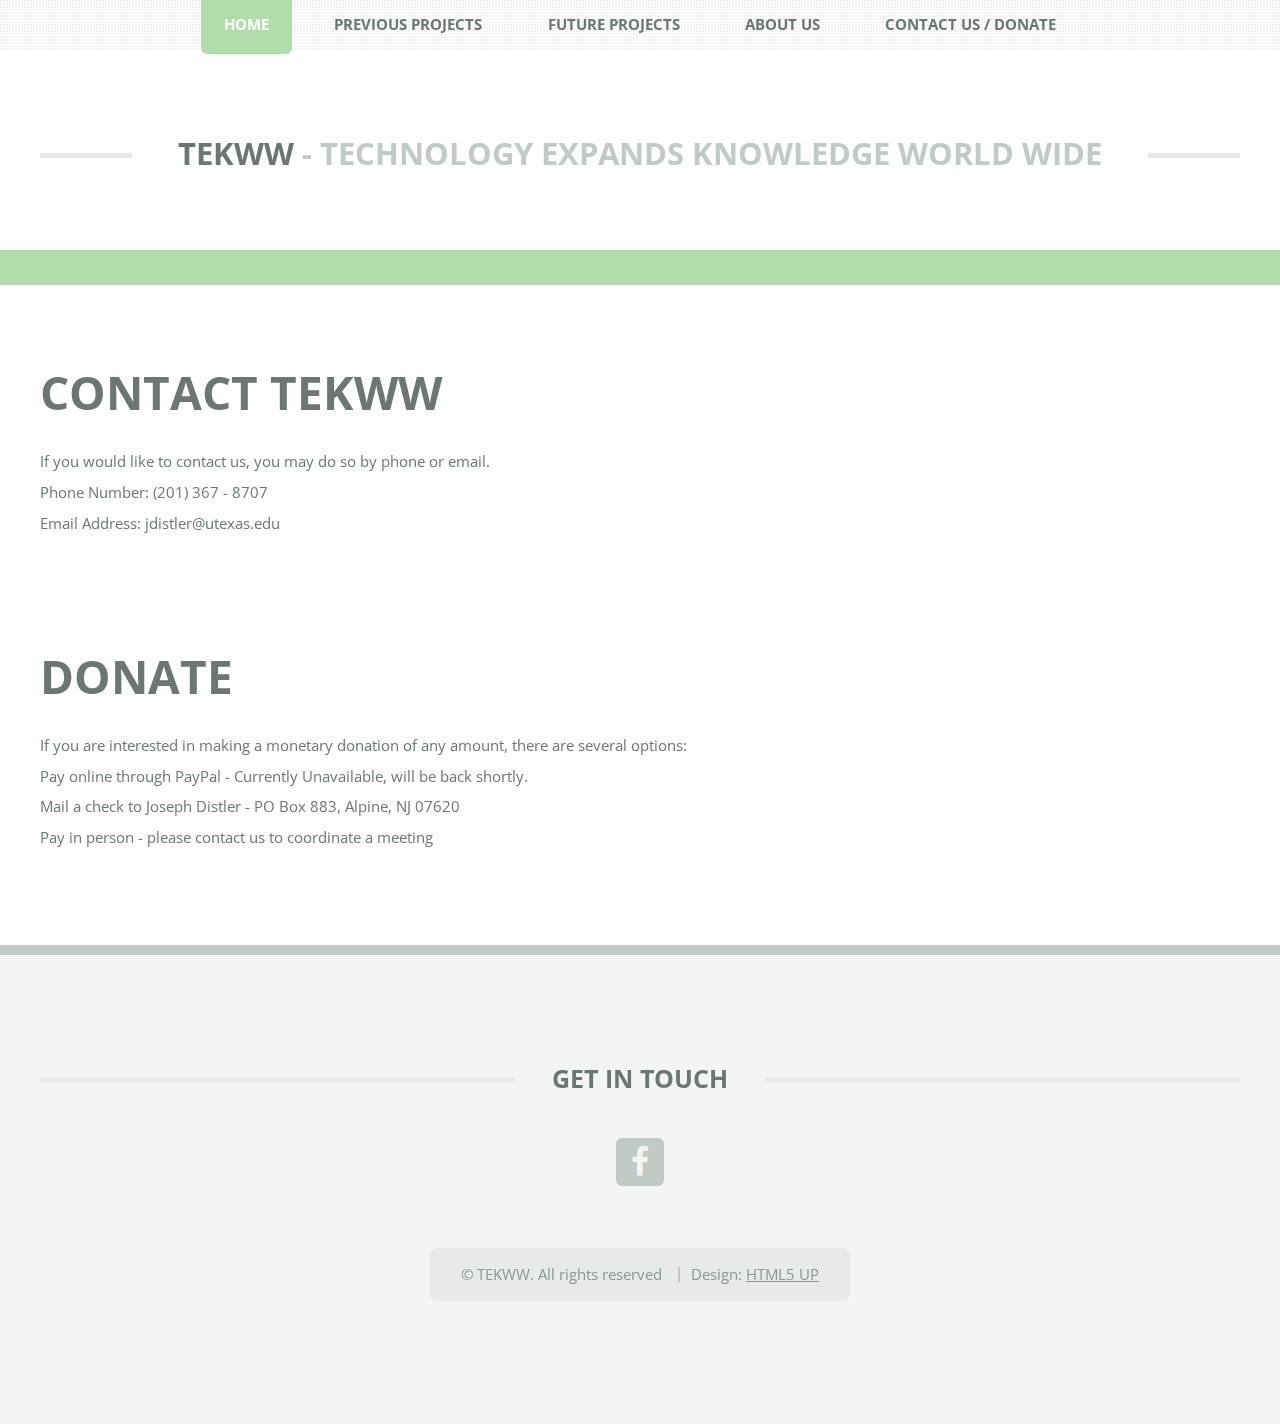
<file: ecuador/contact.html>
<!DOCTYPE HTML>
<!--
   TXT by HTML5 UP
   html5up.net | @n33co
   Free for personal and commercial use under the CCA 3.0 license (html5up.net/license)

   Site made by Joseph Distler
   -->
<html>
   <head>
      <title>TEKWW</title>
      <meta http-equiv="content-type" content="text/html; charset=utf-8" />
      <meta name="description" content="TEKWW beings computer labs to schools in need world wide" />
      <meta name="keywords" content="Computers, TEKWW, Education, Raspberry Pi" />
      <!--[if lte IE 8]><script src="css/ie/html5shiv.js"></script><![endif]-->
      <script src="js/jquery.min.js"></script>
      <script src="js/jquery.dropotron.min.js"></script>
      <script src="js/skel.min.js"></script>
      <script src="js/skel-layers.min.js"></script>
      <script src="js/init.js"></script>
      <noscript>
         <link rel="stylesheet" href="css/skel.css" />
         <link rel="stylesheet" href="css/style.css" />
         <link rel="stylesheet" href="css/style-desktop.css" />
      </noscript>
      <!--[if lte IE 8]>
      <link rel="stylesheet" href="css/ie/v8.css" />
      <![endif]-->
      <!-- Global site tag (gtag.js) - Google Analytics -->
      <script async src="https://www.googletagmanager.com/gtag/js?id=UA-126227597-1"></script>
      <script>
        window.dataLayer = window.dataLayer || [];
        function gtag(){dataLayer.push(arguments);}
        gtag('js', new Date());

        gtag('config', 'UA-126227597-1');
      </script>
   </head>
   <body class="homepage">
      <!-- Header -->
      <header id="header">
         <div class="logo container">
            <div>
               <h1><a href="index.html" id="logo">TEKWW</a></h1>
               <p>- Technology Expands Knowledge World Wide</p>
            </div>
         </div>
      </header>
      <!-- Nav -->
      <nav id="nav" class="skel-layers-fixed">
         <ul>
            <li class="current"><a href="index.html">Home</a></li>
            <li><a href="past.html">Previous Projects</a></li>
            <li><a href="future.html">Future Projects</a></li>
            <li><a href="about.html">About Us</a></li>
            <li><a href="contact.html">Contact Us / Donate</a></li>
         </ul>
      </nav>
      <!-- Main -->
      <div id="main-wrapper">
         <div id="main" class="container">
            <div class="row">
               <div class="12u">
                  <div class="content">
                     <!-- Content -->
                     <article class="box page-content">
                        <header>
                           <h2>Contact TEKWW</h2>
                        </header>
                        <section>
                           <p>
                              If you would like to contact us, you may do so by phone or email.
                              <br />
                              Phone Number: (201) 367 - 8707
                              <br />
                              Email Address: jdistler@utexas.edu
                           </p>
                        </section>
                     </article>
                     <br />
                     <article class="box page-content">
                        <header>
                           <h2>Donate</h2>
                        </header>
                        <section>
                           <p>
                              If you are interested in making a monetary donation of any amount, there are several options:
                              <br />
                              Pay online through PayPal - Currently Unavailable, will be back shortly.
                              <br />
                              Mail a check to Joseph Distler - PO Box 883, Alpine, NJ 07620
                              <br />
                              Pay in person - please contact us to coordinate a meeting
                           </p>
                        </section>
                     </article>
                  </div>
               </div>
            </div>
         </div>
      </div>
      <!-- Footer -->
      <footer id="footer" class="container">
         <div class="row double">
            <div class="12u">
               <!-- Contact -->
               <section>
                  <h2 class="major"><span>Get in touch</span></h2>
                  <ul class="contact">
                     <li><a class="icon fa-facebook" href="https://www.facebook.com/EducAidTheWorld"><span class="label">Facebook</span></a></li>
                  </ul>
               </section>
            </div>
         </div>
         <!-- Copyright -->
         <div id="copyright">
            <ul class="menu">
               <li>&copy; TEKWW. All rights reserved</li>
               <li>Design: <a href="http://html5up.net">HTML5 UP</a></li>
            </ul>
         </div>
      </footer>
   </body>
</html>
</file>
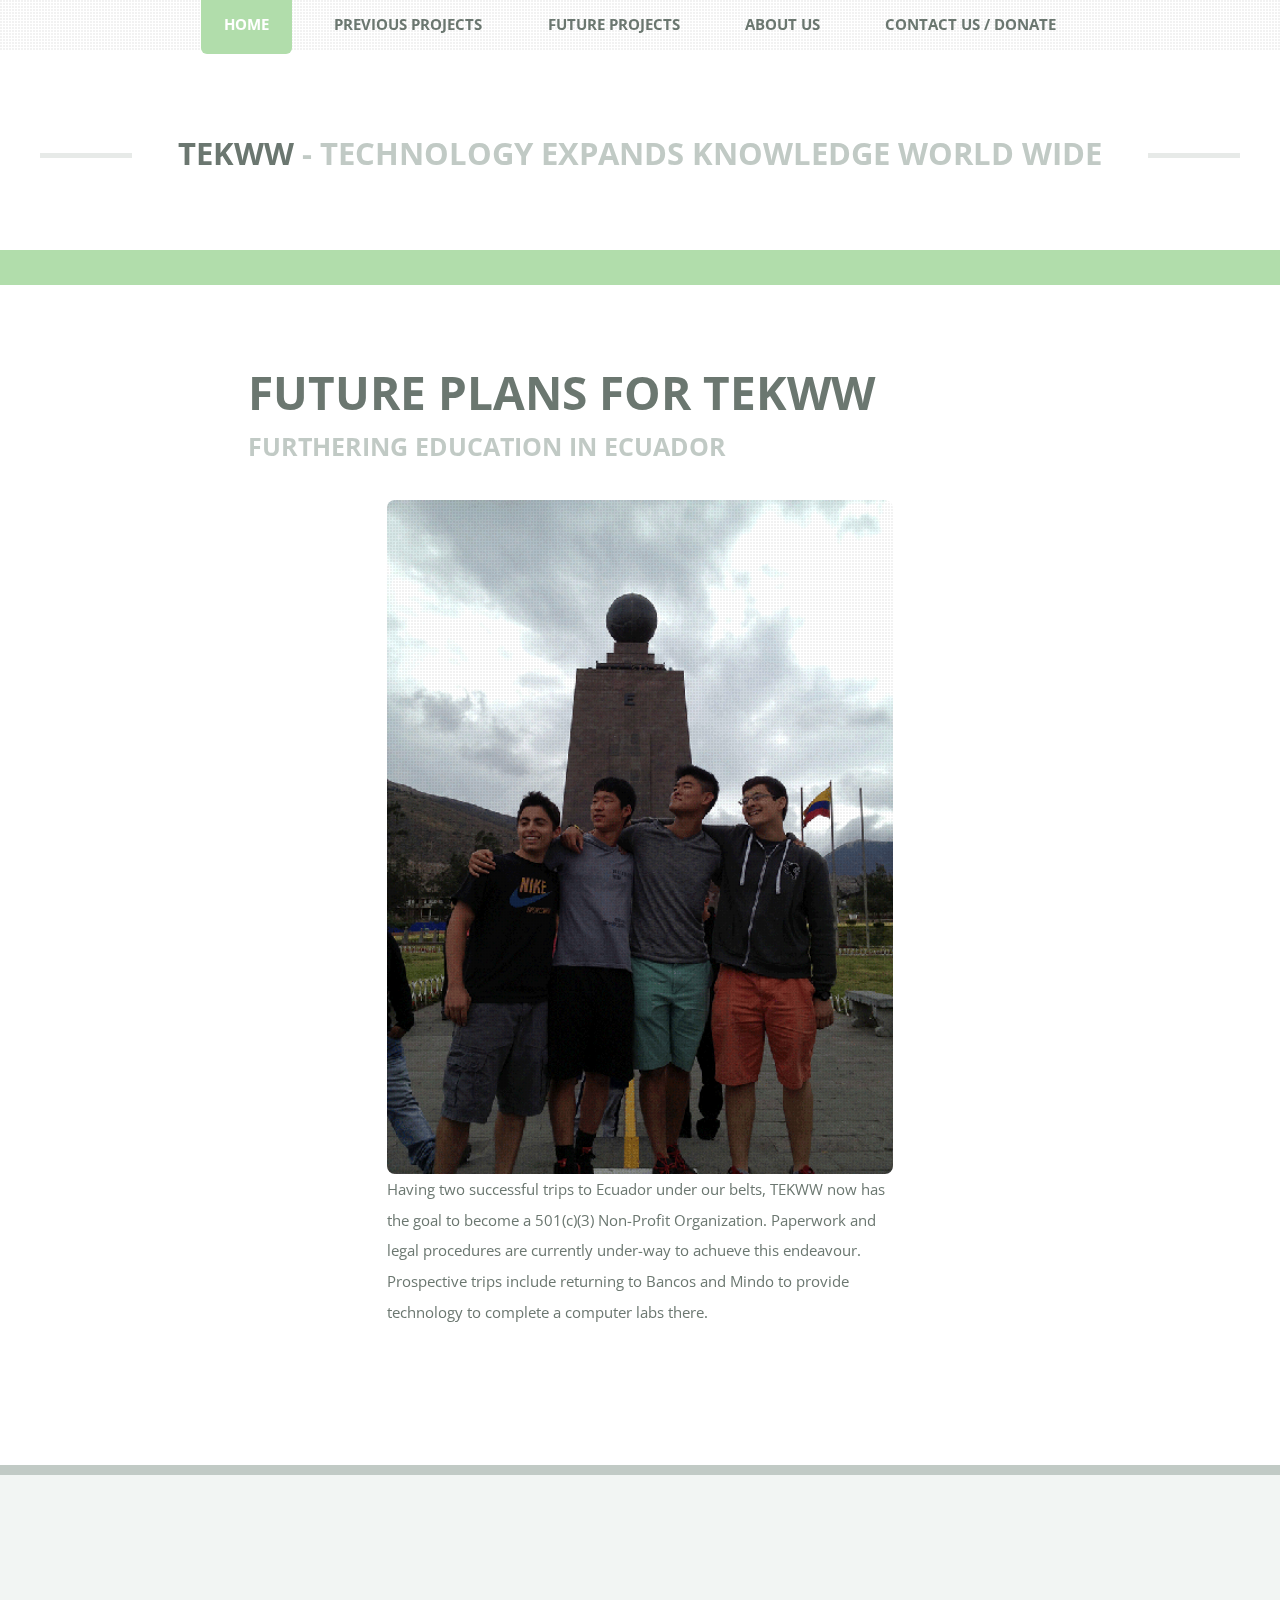
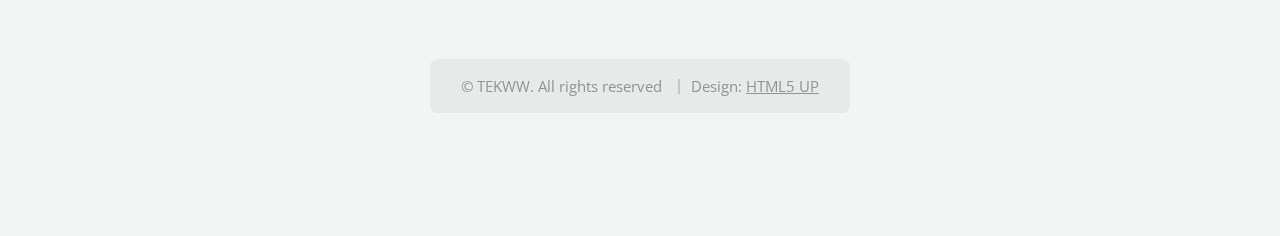
<file: ecuador/future.html>
<!DOCTYPE HTML>
<!--
   TXT by HTML5 UP
   html5up.net | @n33co
   Free for personal and commercial use under the CCA 3.0 license (html5up.net/license)

   Site made by Joseph Distler
   -->
<html>
    <head>
        <title>TEKWW</title>
        <meta http-equiv="content-type" content="text/html; charset=utf-8" />
        <meta name="description" content="TEKWW beings computer labs to schools in need world wide" />
        <meta name="keywords" content="Computers, TEKWW, Education, Raspberry Pi" />
        <!--[if lte IE 8]>
        <script src="css/ie/html5shiv.js"></script>
        <![endif]-->
        <script src="js/jquery.min.js"></script>
        <script src="js/jquery.dropotron.min.js"></script>
        <script src="js/skel.min.js"></script>
        <script src="js/skel-layers.min.js"></script>
        <script src="js/init.js"></script>
        <noscript>
            <link rel="stylesheet" href="css/skel.css" />
            <link rel="stylesheet" href="css/style.css" />
            <link rel="stylesheet" href="css/style-desktop.css" />
        </noscript>
        <!--[if lte IE 8]>
        <link rel="stylesheet" href="css/ie/v8.css" />
        <![endif]-->
        <!-- Global site tag (gtag.js) - Google Analytics -->
        <script async src="https://www.googletagmanager.com/gtag/js?id=UA-126227597-1"></script>
        <script>
          window.dataLayer = window.dataLayer || [];
          function gtag(){dataLayer.push(arguments);}
          gtag('js', new Date());

          gtag('config', 'UA-126227597-1');
        </script>
    </head>
    <body class="homepage">
        <!-- Header -->
        <header id="header">
            <div class="logo container">
                <div>
                    <h1>
                        <a href="index.html" id="logo">TEKWW</a>
                    </h1>
                    <p>- Technology Expands Knowledge World Wide</p>
                </div>
            </div>
        </header>
        <!-- Nav -->
        <nav id="nav" class="skel-layers-fixed">
            <ul>
                <li class="current">
                    <a href="index.html">Home</a>
                </li>
                <li>
                    <a href="past.html">Previous Projects</a>
                </li>
                <li>
                    <a href="future.html">Future Projects</a>
                </li>
                <li>
                    <a href="about.html">About Us</a>
                </li>
                <li>
                    <a href="contact.html">Contact Us / Donate</a>
                </li>
            </ul>
        </nav>
        <!-- Main -->
        <div id="main-wrapper">
            <div id="main" class="container">
                <div class="row">
                    <div class="12u">
                        <div class="content">
                            <!-- Content -->
                            <div class="row">
                                <div class="2u">
                                    <p>&nbsp;</p>
                                </div>
                                <div class = "8u">
                                    <article class="box page-content">
                                        <header>
                                            <h2>Future Plans for TEKWW</h2>
                                            <p>Furthering education in Ecuador</p>
                                        </header>
                                        <section>
                                            <div class="row">
                                                <div class="2u">
                                                    <p>&nbsp;</p>
                                                </div>
                                                <div class="8u">
                                                    <div class="image fit">
                                                        <img src="images/future1.gif" alt="" />
                                                    </div>
                                                    <p>
                              Having two successful trips to Ecuador under our belts, TEKWW now has the goal to become a 501(c)(3) Non-Profit Organization.
                              Paperwork and legal procedures are currently under-way to achueve this endeavour.
                              Prospective trips include returning to Bancos and Mindo to provide technology to complete a computer labs there.
                           </p>
                                                </div>
                                                <div class="2u">
                                                    <p>&nbsp;</p>
                                                </div>
                                            </div>
                                        </section>
                                    </article>
                                </div>
                                <div class="2u">
                                    <p>&nbsp;</p>
                                </div>
                            </div>
                        </div>
                    </div>
                </div>
            </div>
        </div>
        <!-- Footer -->
        <footer id="footer" class="container">
            <!-- Copyright -->
            <div id="copyright">
                <ul class="menu">
                    <li>&copy; TEKWW. All rights reserved</li>
                    <li>Design:


                        <a href="http://html5up.net">HTML5 UP</a>
                    </li>
                </ul>
            </div>
        </footer>
    </body>
</html>
</file>
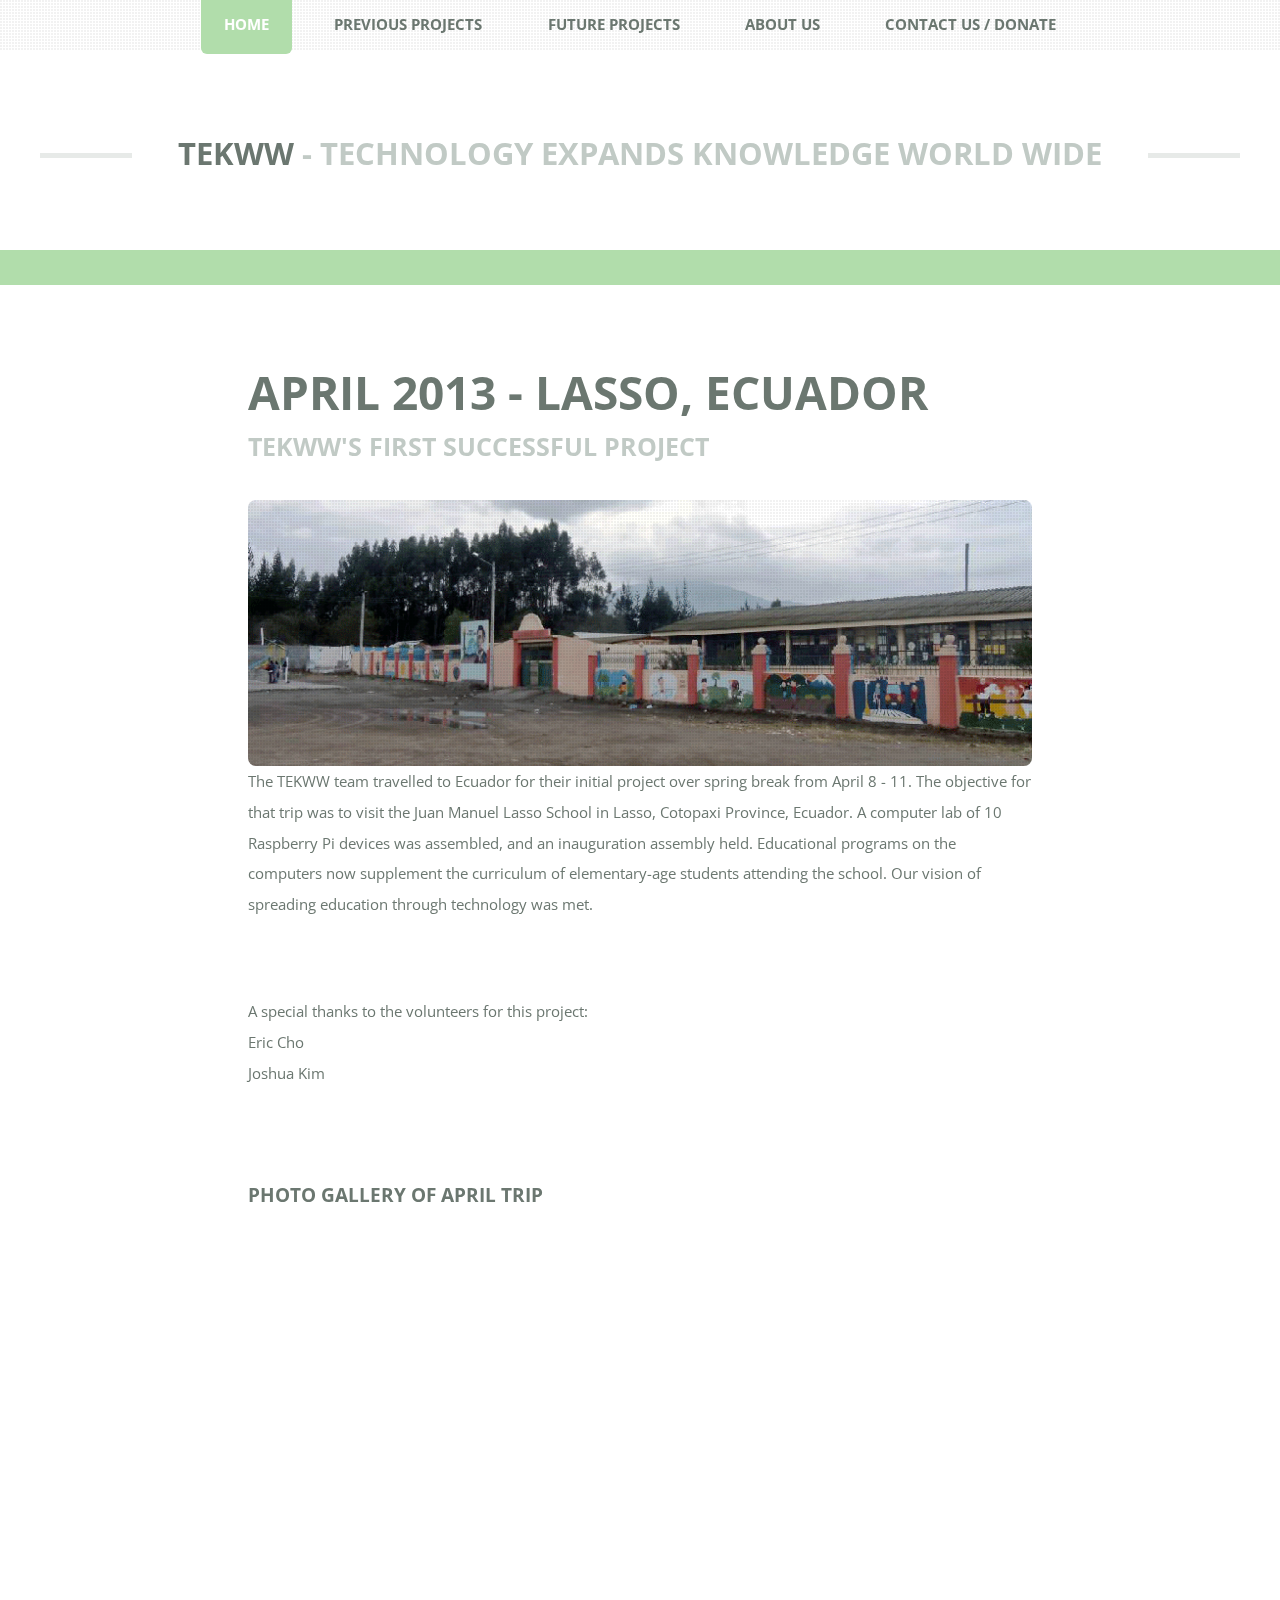
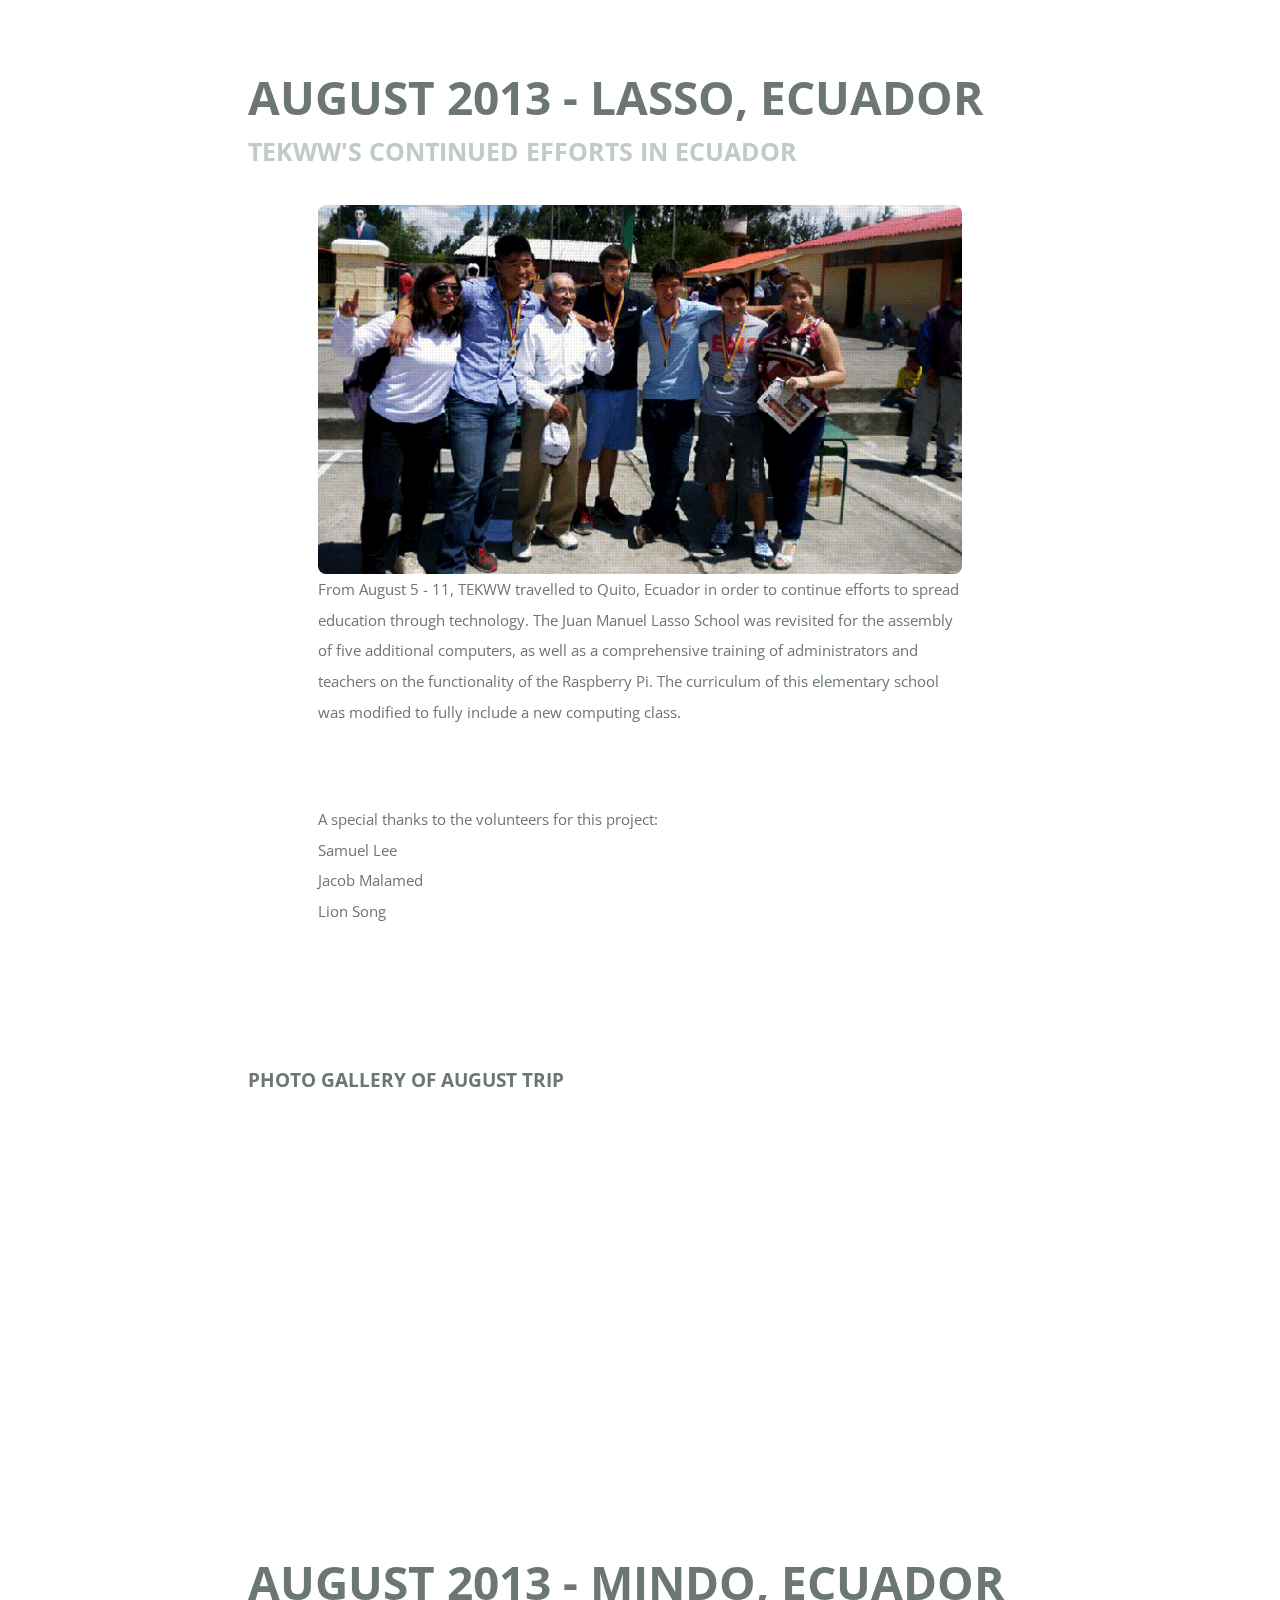
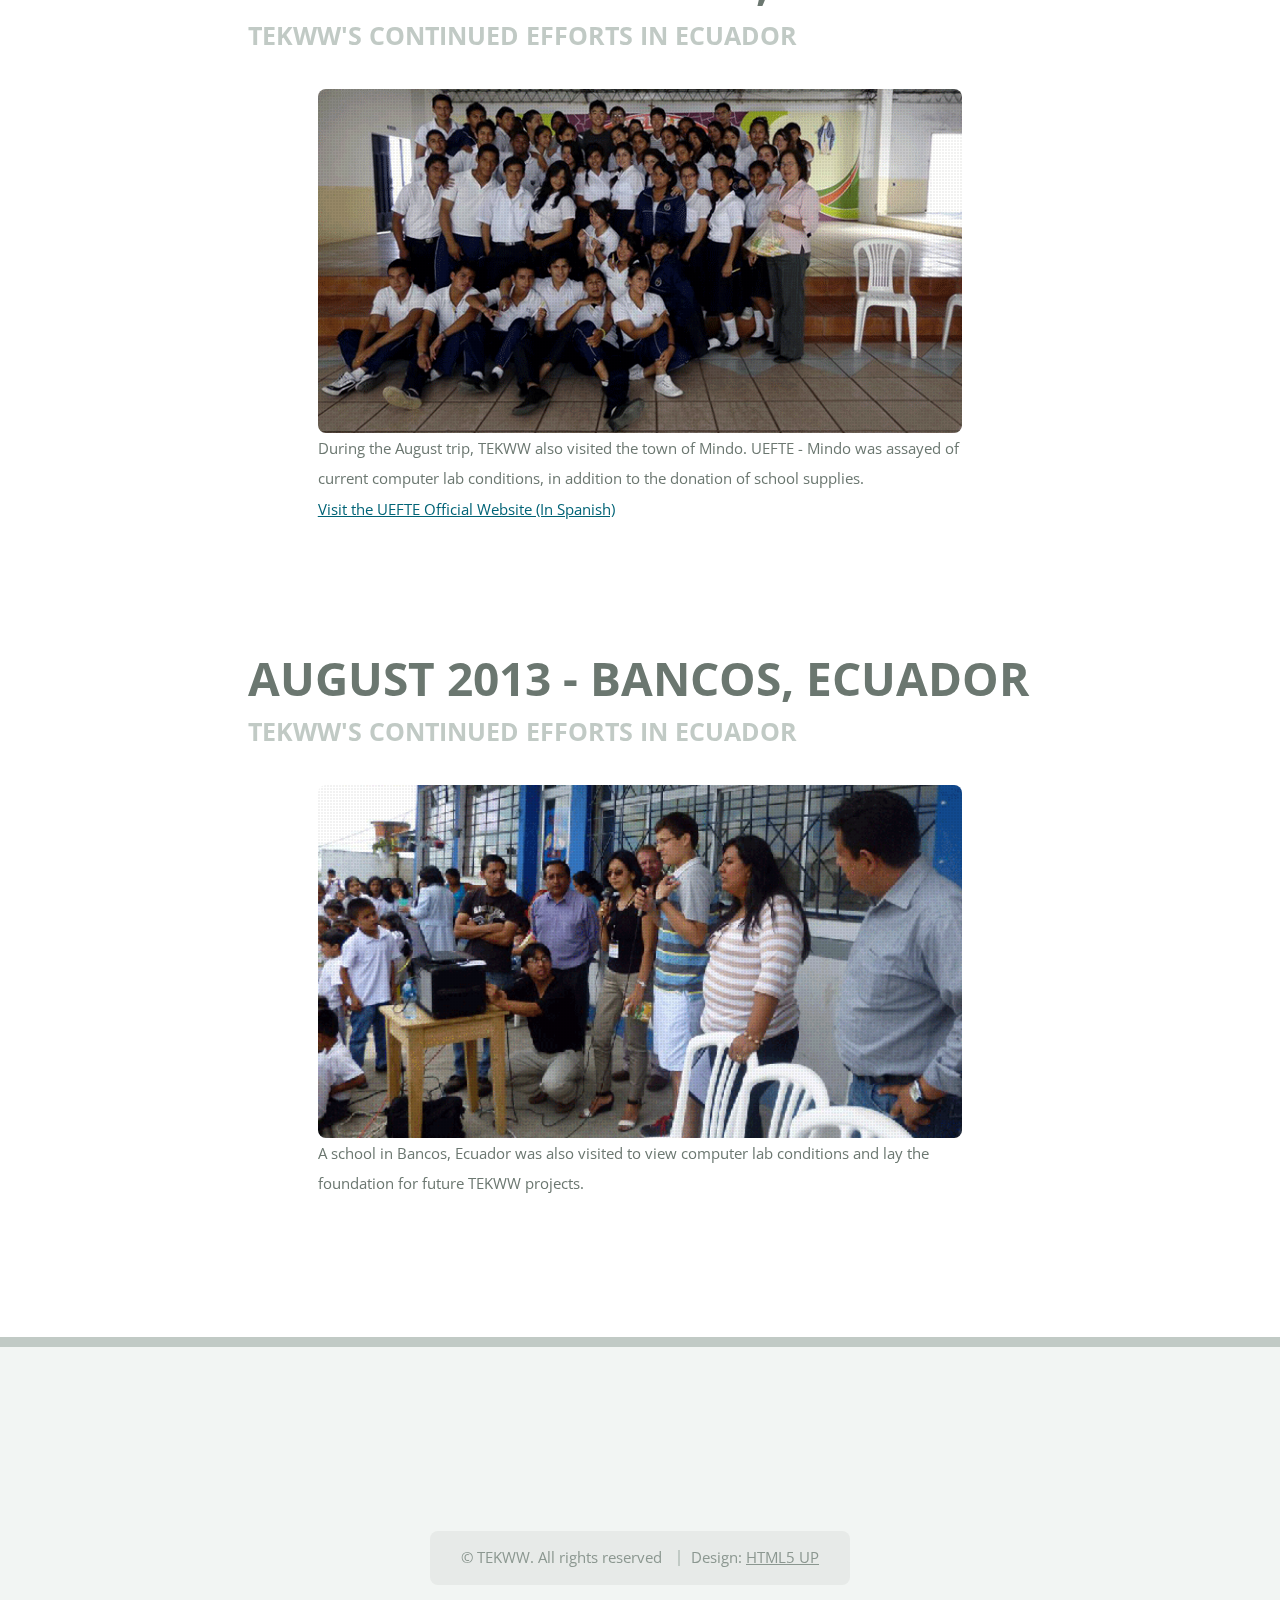
<file: ecuador/past.html>
<!DOCTYPE HTML>
<!--
   TXT by HTML5 UP
   html5up.net | @n33co
   Free for personal and commercial use under the CCA 3.0 license (html5up.net/license)

   Site made by Joseph Distler
   -->
<html>
    <head>
        <title>TEKWW</title>
        <meta http-equiv="content-type" content="text/html; charset=utf-8" />
        <meta name="description" content="TEKWW beings computer labs to schools in need world wide" />
        <meta name="keywords" content="Computers, TEKWW, Education, Raspberry Pi" />
        <!--[if lte IE 8]>
        <script src="css/ie/html5shiv.js"></script>
        <![endif]-->
        <script src="js/jquery.min.js"></script>
        <script src="js/jquery.dropotron.min.js"></script>
        <script src="js/skel.min.js"></script>
        <script src="js/skel-layers.min.js"></script>
        <script src="js/init.js"></script>
        <noscript>
            <link rel="stylesheet" href="css/skel.css" />
            <link rel="stylesheet" href="css/style.css" />
            <link rel="stylesheet" href="css/style-desktop.css" />
        </noscript>
        <!--[if lte IE 8]>
        <link rel="stylesheet" href="css/ie/v8.css" />
        <![endif]-->
        <!-- Global site tag (gtag.js) - Google Analytics -->
        <script async src="https://www.googletagmanager.com/gtag/js?id=UA-126227597-1"></script>
        <script>
          window.dataLayer = window.dataLayer || [];
          function gtag(){dataLayer.push(arguments);}
          gtag('js', new Date());

          gtag('config', 'UA-126227597-1');
        </script>
    </head>
    <body class="homepage">
        <!-- Header -->
        <header id="header">
            <div class="logo container">
                <div>
                    <h1>
                        <a href="index.html" id="logo">TEKWW</a>
                    </h1>
                    <p>- Technology Expands Knowledge World Wide</p>
                </div>
            </div>
        </header>
        <!-- Nav -->
        <nav id="nav" class="skel-layers-fixed">
            <ul>
                <li class="current">
                    <a href="index.html">Home</a>
                </li>
                <li>
                    <a href="past.html">Previous Projects</a>
                </li>
                <li>
                    <a href="future.html">Future Projects</a>
                </li>
                <li>
                    <a href="about.html">About Us</a>
                </li>
                <li>
                    <a href="contact.html">Contact Us / Donate</a>
                </li>
            </ul>
        </nav>
        <!-- Main -->
        <div id="main-wrapper">
            <div id="main" class="container">
                <div class="row">
                    <div class="12u">
                        <div class="content">
                            <!-- Content -->
                            <div class="row">
                                <div class="2u">
                                    <p>&nbsp;</p>
                                </div>
                                <div class = "8u">
                                    <article class="box page-content">
                                        <header>
                                            <h2>April 2013 - Lasso, Ecuador</h2>
                                            <p>TEKWW's first successful project</p>
                                        </header>
                                        <section>
                                            <div class="image fit">
                                                <img src="images/april1.gif" alt="" />
                                            </div>
                                            <p>
                              The TEKWW team travelled to Ecuador for their initial project over spring break from April 8 - 11.
                              The objective for that trip was to visit the Juan Manuel Lasso School in Lasso, Cotopaxi Province, Ecuador.
                              A computer lab of 10 Raspberry Pi devices was assembled, and an inauguration assembly held.
                              Educational programs on the computers now supplement the curriculum of elementary-age students attending the school.
                              Our vision of spreading education through technology was met.
                           </p>
                                            <br />
                                            <p>
                              A special thanks to the volunteers for this project:





                                                <br />
                              Eric Cho





                                                <br />
                              Joshua Kim





                                            </p>
                                        </section>
                                        <section>
                                            <h3>Photo Gallery of April trip</h3>
                                            <iframe width="480" height="360" src="http://s1353.photobucket.com/user/educaidtech/embed/April%20Trip%20-%20EducAid%20Tech/story"></iframe>
                                        </section>
                                    </article>
                                    <article class="box page-content">
                                        <header>
                                            <h2>August 2013 - Lasso, Ecuador</h2>
                                            <p>TEKWW's continued efforts in Ecuador</p>
                                        </header>
                                        <section>
                                            <div class="row">
                                                <div class="1u">
                                                    <p>&nbsp;</p>
                                                </div>
                                                <div class = "10u">
                                                    <div class="image fit">
                                                        <img src="images/august1.gif" alt="" />
                                                    </div>
                                                    <p>
                              From August 5 - 11, TEKWW travelled to Quito, Ecuador in order to continue efforts to spread education through technology.
                              The Juan Manuel Lasso School was revisited for the assembly of five additional computers, as well as a comprehensive training of administrators and teachers on the functionality of the Raspberry Pi.
                              The curriculum of this elementary school was modified to fully include a new computing class.

                                            </p>
                                                    <br />
                                                    <p>
                              A special thanks to the volunteers for this project:





                                                        <br />
                              Samuel Lee
							  <br />
                              Jacob Malamed
							  <br />
                              Lion Song





                                                    </p>
                                                </div>
                                                <div class="1u">
                                                    <p>&nbsp;</p>
                                                </div>
                                            </div>
                                        </section>
                                        <section>
                                            <h3>Photo Gallery of August trip</h3>
                                            <iframe width="480" height="360" src="http://s1353.photobucket.com/user/educaidtech/embed/August%20Trip/story"></iframe>
                                        </section>
                                    </article>
                                    <article class="box page-content">
                                        <header>
                                            <h2>August 2013 - Mindo, Ecuador</h2>
                                            <p>TEKWW's continued efforts in Ecuador</p>
                                        </header>
                                        <section>
                                            <div class="row">
                                                <div class="1u">
                                                    <p>&nbsp;</p>
                                                </div>
                                                <div class = "10u">
                                                    <div class="image fit">
                                                        <img src="images/august2.gif" alt="" />
                                                    </div>
                                                    <p>
                              During the August trip, TEKWW also visited the town of Mindo.
                              UEFTE - Mindo was assayed of current computer lab conditions, in addition to the donation of school supplies.





                                                        <br />
                                                        <a href="http://uefte.edu.ec/index.php">Visit the UEFTE Official Website (In Spanish)</a>
                                                    </p>
                                                </div>
                                                <div class="1u">
                                                    <p>&nbsp;</p>
                                                </div>
                                            </div>
                                        </section>
                                    </article>
                                    <article class="box page-content">
                                        <header>
                                            <h2>August 2013 - Bancos, Ecuador</h2>
                                            <p>TEKWW's continued efforts in Ecuador</p>
                                        </header>
                                        <section>
                                            <div class="row">
                                                <div class="1u">
                                                    <p>&nbsp;</p>
                                                </div>
                                                <div class = "10u">
                                                    <div class="image fit">
                                                        <img src="images/august3.gif" alt="" />
                                                    </div>
                                                    <p>
                              A school in Bancos, Ecuador was also visited to view computer lab conditions and lay the foundation for future TEKWW projects.
                           </p>
                                                </div>
                                                <div class="1u">
                                                    <p>&nbsp;</p>
                                                </div>
                                            </div>
                                        </section>
                                    </article>
                                </div>
                                <div class="2u">
                                    <p>&nbsp;</p>
                                </div>
                            </div>
                        </div>
                    </div>
                </div>
            </div>
        </div>
        <!-- Footer -->
        <footer id="footer" class="container">
            <!-- Copyright -->
            <div id="copyright">
                <ul class="menu">
                    <li>&copy; TEKWW. All rights reserved</li>
                    <li>Design:




                        <a href="http://html5up.net">HTML5 UP</a>
                    </li>
                </ul>
            </div>
        </footer>
    </body>
</html>
</file>
<file: css/styles.css>
body {
  display: flex;
  min-height: 100vh;
  flex-direction: column;
}

main {
  flex: 1 0 auto;
}
.responsive {
  max-width: 15%;
  height: auto;
  display:block;
  margin:0px auto;
  -webkit-border-radius: 50%;
	-moz-border-radius: 50%;
	border-radius: 50%;
	background-clip: padding-box;
}
header nav ul li a{
  position: relative;
    text-decoration: none;
    font-weight: 300;
    padding: 0 50px;
}
header nav ul li{
  float:none;
  display: -webkit-inline-flex;
  display: inline-flex;
}

header nav ul{
  text-align: center;
}

ul li a{
  font-size: 25px;
}

h1,h2,h3,h4,h5,h6 {
  text-align: center;
  color: #FFFFFF;
  font-weight: 300;
}

.btn {
  width: 50%;
  max-width: 175px;
  margin-bottom: 10px;
}

iframe{
  width:100%;
}

.map{
  width:100%;
}

.brand-logo{
  left: 10px;
}

.transparent-back{
  background-color: transparent;
  min-width:100px;
  min-height:100px;
}

.collection{
  width:120%;
  position: fixed;
  bottom: 0px;
  margin-left: -20px;
  margin-right: 0px;
}
.center-align.aboutme{
  font-size: 20px;
}
.aboutme{
  font-size: 16px;
  height: 100%;
}
.container{
  max-width: 1000px;
}

.side-nav a {
    color: #444;
    display: block;
    font-size: 1rem;
    height: 64px;
    line-height: 64px;
    padding: 0 50px;
}

.side-nav li a {
    font-size: 1.3em;
}

.side-nav li {
    float: none;
    padding: 0 15px;
}

#sidenav-overlay{
  opacity:0 !important;
}

#sidebar-nav {;
    margin-left:10px;
    position: absolute;
    top: 10px;
    width: 44px;
    height: 44px;
    z-index: 700;
    border: 0;
    font-size: 28px;
}


@media (max-width: 992px){
  #sidebar-nav {
      display:block!important;
      color: #fff!important;
  }
  .responsive {
    max-width: 55%;
  }
  .side-nav {
    width: 30em;
  }
  .side-nav li a {
    font-size: 3.4em;
  }
  .side-nav li {
    padding: 55px 15px;
  }
  h1 {
    font-size: 8.4rem;
  }
  h2 {
    font-size: 7.12rem;
  }
  h3 {
    font-size: 5.84rem;
  }
  h4 {
    font-size: 4.56rem;
  }
  h5 {
    font-size: 3.28rem;
  }
  h6 {
    font-size: 2rem;
  }

  .card .card-title {
  font-size: 4.56rem;
}
.card .card-reveal {
    font-size: 3.28rem;
}
.card .card-content p {
    font-size: 2rem;
}
.collection .collection-item {
    padding: 30px 20px;
}
.card .card-content {
    padding: 40px 20px;
}
  #additionalInfo{
    margin-top: 25px;
  }
  .side-nav li a:hover {
   background-color: #f2f1ed;
 }
 .side-nav li:hover {
  background-color: #f2f1ed;
}

.top-right {
  text-align: center;
}

}

.top-right {
  position: absolute;
  top: 0px;
  right: 0px;
}
</file>
<file: ecuador/css/style-desktop.css>
/*
	TXT by HTML5 UP
	html5up.net | @n33co
	Free for personal and commercial use under the CCA 3.0 license (html5up.net/license)
*/

/*********************************************************************************/
/* Basic                                                                         */
/*********************************************************************************/

	h1, h2, h3, h4, h5, h6
	{
		margin: 0 0 0.5em 0;
	}

	h2
	{
		font-size: 1.65em;
	}

		h2.major
		{
			font-size: 1.65em;
			text-align: center;
			margin: 0 0 3em 0;
		}

			h2.major span
			{
				top: -0.775em;
				padding: 0 1.5em 0 1.5em;
			}

	h3
	{
		font-size: 1.25em;
	}

	h4
	{
		font-size: 1.25em;
	}

	/* Button */
	
		input[type="button"],
		input[type="submit"],
		input[type="reset"],
		.button
		{
			font-size: 1.25em;
			padding: 0.85em 1.85em;
		}

			input[type="button"].big,
			input[type="submit"].big,
			input[type="reset"].big,
			.button.big
			{
				font-size: 1.65em;
				padding: 0.85em 1.85em;
			}
	
	/* List */

		ul
		{
		}	
	
			ul.actions
			{
				text-align: center;
				margin: 2em 0 0 0;
			}
	
	/* Box */

		.box
		{
		}

			.box.highlight
			{
			}
			
				.box.highlight .special
				{
					margin: 0 0 4em 0;
				}

				.box.highlight h2
				{
					font-size: 3em;
					margin: 0 0 0.75em 0;
				}

				.box.highlight header > p
				{
					font-size: 1.65em;
					margin: 0 0 1.5em 0;
				}

			.box.feature
			{
				text-align: center;
			}
			
			.box.post
			{
			}

				.box.post header
				{
					margin: 0 0 2.5em 0;
				}

				.box.post h3
				{
					font-size: 3em;
					margin: 0 0 0.5em 0;
				}

				.box.post header > p
				{
					font-size: 1.65em;
					margin: 0 0 0.5em 0;
				}

				.box.post ul.meta
				{
					margin: 0 0 0.5em 0;
				}
			
			.box.post-summary
			{
			}
			
				.box.post-summary h3
				{
					line-height: 1em;
					margin: 0 0 0.75em 0;
				}

				.box.post-summary .meta
				{
					margin: 0;
					line-height: 1em;
				}

			.box.page-content
			{
			}

				.box.page-content header
				{
					margin: 0 0 2.5em 0;
				}

				.box.page-content h2
				{
					font-size: 3em;
					margin: 0 0 0.5em 0;
				}

				.box.page-content header > p
				{
					font-size: 1.65em;
					margin: 0 0 0.5em 0;
				}

				.box.page-content ul.meta
				{
					margin: 0 0 0.5em 0;
				}

/*********************************************************************************/
/* Sidebar + Content                                                             */
/*********************************************************************************/

	.sidebar
	{
		padding-top: 0.5em;
	}
	
		.homepage .sidebar
		{
			padding-top: 0;
		}

		.sidebar h2.major
		{
			text-align: left;
			margin: 0 0 1em 0;
		}
		
			.sidebar h2.major span
			{
				padding-left: 0;
			}

	.content
	{
	}

		.content-left
		{
			padding-right: 2em;
		}
	
		.content-right
		{
			padding-left: 2em;
		}

/*********************************************************************************/
/* Wrappers                                                                      */
/*********************************************************************************/

	#banner-wrapper
	{
		padding: 11em 0;
	}
	
	#main-wrapper
	{
		border-top-width: 35px;
		border-bottom-width: 10px;
	}
	
/*********************************************************************************/
/* Header                                                                        */
/*********************************************************************************/

	#header
	{
		text-align: center;
		font-size: 2em;
		font-family: 'Open Sans Condensed', sans-serif;
		font-weight: 700;
		text-transform: uppercase;
		padding: 5em 0 2em 0;
		background: #fff;
		margin: 0 auto;
	}

		#header .logo
		{
			position: relative;
			text-align: center;
			border-top: solid 5px #e7eae8;
		}

			#header .logo div
			{
				background: #fff;
				position: relative;
				display: inline-block;
				padding: 0 1.5em 0 1.5em;
				top: -0.65em;
			}
		
			#header .logo h1,
			#header .logo p
			{
				display: inline;
			}
			
			#header .logo p
			{
				color: #C1CAC5;
			}

/*********************************************************************************/
/* Nav                                                                           */
/*********************************************************************************/

	#nav
	{
		position: fixed;
		top: 0;
		left: 0;
		z-index: 1000;
		background-color: rgba(255,255,255,0.95);
		background-image: url('images/overlay.png');
		width: 100%;
		height: 3.25em;
		line-height: 3.25em;
		text-align: center;
		font-family: 'Open Sans Condensed', sans-serif;
		font-weight: 700;
		text-transform: uppercase;
		cursor: default;
	}

		#nav ul
		{
			position: relative;
			z-index: 1001;
		}
	
		#nav li
		{
			display: inline-block;
			margin: 0 0.5em 0 0.5em;
			top: 0;
			position: relative;
			-moz-transition: top .15s ease-in-out;
			-webkit-transition: top .15s ease-in-out;
			-o-transition: top .15s ease-in-out;
			-ms-transition: top .15s ease-in-out;
			transition: top .15s ease-in-out;
		}

			#nav li > ul
			{
				display: none;
			}

			#nav li a,
			#nav li span
			{
				position: relative;
				display: block;
				text-decoration: none;
				color: #6b7770;
				top: -6px;
				padding: 6px 1.5em 0.25em 1.5em;
				border-bottom-left-radius: 6px;
				border-bottom-right-radius: 6px;
				outline: 0;
				-moz-transition: background-color .075s ease-in-out, color .075s ease-in-out;
				-webkit-transition: background-color .075s ease-in-out, color .075s ease-in-out;
				-o-transition: background-color .075s ease-in-out, color .075s ease-in-out;
				-ms-transition: background-color .075s ease-in-out, color .075s ease-in-out;
				transition: background-color .075s ease-in-out, color .075s ease-in-out;
			}

			#nav li:hover,
			#nav li.active
			{
				top: 3px;
			}

				#nav li:hover a,
				#nav li:hover span,
				#nav li.active a,
				#nav li.active span
				{
					background: #C1CAC5;
					color: #fff;
				}

			#nav li.current
			{
			}

				#nav li.current a
				{
					background: #b1ddab;
					color: #fff;
				}

	.dropotron
	{
		background: #6B7770;
		color: #fff;
		border-radius: 6px;
		line-height: 2.75em;
		text-align: center;
		font-family: 'Open Sans Condensed', sans-serif;
		font-weight: 700;
		text-transform: uppercase;
		padding: 1em 0;
		text-align: left;
		min-width: 14em;
		margin-top: -1em;
		box-shadow: 0 1em 2em 0 rgba(0,0,0,0.1);
	}
	
		.dropotron li
		{
		}
		
			.dropotron li > a,
			.dropotron li > span
			{
				display: block;
				color: #D7DAD8;
				text-decoration: none;
				padding: 0 1.25em;
			}

			.dropotron li:hover > a,
			.dropotron li:hover > span,
			.dropotron li.active > a,
			.dropotron li.active > span
			{
				color: #fff;
				background: #7B8780;
			}

			.dropotron li:first-child
			{
				border-top: 0;
			}
			
		.dropotron.level-0
		{
			margin-top: 1em;
			font-size: 0.9em;
		}
		
			.dropotron.level-0:before
			{
				content: '';
				position: absolute;
				left: 50%;
				margin-left: -1em;
				top: -0.65em;
				border-bottom: solid 1em #6B7770;
				border-left: solid 1em transparent;
				border-right: solid 1em transparent;
			}

/*********************************************************************************/
/* Banner                                                                        */
/*********************************************************************************/

	#banner
	{
		padding: 4em 0 3.5em 0;
	}
	
		#banner h2
		{
			font-size: 2.75em;
			margin: 0 0 0.75em 0;
		}
		
		#banner p
		{
			font-size: 1.35em;
			margin: 0 0 1.25em 0;
		}

		#banner .button
		{
			font-size: 1.5em;
		}

/*********************************************************************************/
/* Main                                                                          */
/*********************************************************************************/

	#main
	{
		padding: 6em 0 6em 0;
	}

/*********************************************************************************/
/* Footer                                                                        */
/*********************************************************************************/

	#footer
	{
		text-align: center;
		padding: 8em 0 8em 0;
	}
	
		#footer h2.major
		{
			margin: 0 0 1em 0;
		}		

/*********************************************************************************/
/* Copyright                                                                     */
/*********************************************************************************/

	#copyright
	{
		margin: 4em 0 0 0;
	}
</file>
<file: ecuador/css/ie/v8.css>
/*
	TXT by HTML5 UP
	html5up.net | @n33co
	Free for personal and commercial use under the CCA 3.0 license (html5up.net/license)
*/

/*********************************************************************************/
/* Basic                                                                         */
/*********************************************************************************/

	.image:before
	{
		display: none;
	}

	.image,
	.image img,
	input[type="button"],
	input[type="submit"],
	input[type="reset"],
	.button,
	ul.contact li a,
	ul.special a,
	form input[type="text"],
	form input[type="email"],
	form input[type="password"],
	form select,
	form textarea,
	#copyright,
	#nav li a,
	#nav li span
	{
		position: relative;
		-ms-behavior: url('css/ie/PIE.htc');
	}

	/* Section/Article */
	
		section > .last-child,
		article > .last-child
		{
			margin-bottom: 0;
		}

		section.last-child,
		article.last-child
		{
			margin-bottom: 0;
		}
			
/*********************************************************************************/
/* Wrappers                                                                      */
/*********************************************************************************/

	#banner-wrapper
	{
		background-image:		url('../../images/banner.jpg');
		background-position:	center center;
		background-repeat:		no-repeat;
		background-size:		cover;
		-ms-behavior: url('css/ie/backgroundsize.min.htc');
	}

		#banner-wrapper:before
		{
			display: none;
		}

/*********************************************************************************/
/* Nav                                                                           */
/*********************************************************************************/

	#nav
	{
		background: #f8f8f8;
	}

		#nav:after
		{
			display: none;
		}
		
	.dropotron
	{
		box-shadow: none !important;
		-ms-behavior: url('css/ie/PIE.htc');
	}
		
/*********************************************************************************/
/* Banner                                                                        */
/*********************************************************************************/

	#banner
	{
		background: rgb(21, 28, 23);
	}

		#banner:before
		{
			display: none;
		}

		#banner:after
		{
		}
</file>
<file: ecuador/css/skel.css>
/* Resets (http://meyerweb.com/eric/tools/css/reset/ | v2.0 | 20110126 | License: none (public domain)) */

	html,body,div,span,applet,object,iframe,h1,h2,h3,h4,h5,h6,p,blockquote,pre,a,abbr,acronym,address,big,cite,code,del,dfn,em,img,ins,kbd,q,s,samp,small,strike,strong,sub,sup,tt,var,b,u,i,center,dl,dt,dd,ol,ul,li,fieldset,form,label,legend,table,caption,tbody,tfoot,thead,tr,th,td,article,aside,canvas,details,embed,figure,figcaption,footer,header,hgroup,menu,nav,output,ruby,section,summary,time,mark,audio,video{margin:0;padding:0;border:0;font-size:100%;font:inherit;vertical-align:baseline;}article,aside,details,figcaption,figure,footer,header,hgroup,menu,nav,section{display:block;}body{line-height:1;}ol,ul{list-style:none;}blockquote,q{quotes:none;}blockquote:before,blockquote:after,q:before,q:after{content:'';content:none;}table{border-collapse:collapse;border-spacing:0;}body{-webkit-text-size-adjust:none}

/* Box Model */

	*, *:before, *:after {
		-moz-box-sizing: border-box;
		-webkit-box-sizing: border-box;
		box-sizing: border-box;
	}

/* Container */

	body {
		/* min-width: (containers) */
		min-width: 1200px;
	}

	.container {
		margin-left: auto;
		margin-right: auto;
		
		/* width: (containers) */
		width: 1200px;
	}

	/* Modifiers */
	
		.container.small {
			/* width: (containers) * 0.75; */
			width: 900px;
		}

		.container.big {
			width: 100%;

			/* max-width: (containers) * 1.25; */
			max-width: 1500px;

			/* min-width: (containers); */
			min-width: 1200px;
		}

/* Grid */

	.\31 2u { width: 100% }
	.\31 1u { width: 91.6666666667% }
	.\31 0u { width: 83.3333333333% }
	.\39 u { width: 75% }
	.\38 u { width: 66.6666666667% }
	.\37 u { width: 58.3333333333% }
	.\36 u { width: 50% }
	.\35 u { width: 41.6666666667% }
	.\34 u { width: 33.3333333333% }
	.\33 u { width: 25% }
	.\32 u { width: 16.6666666667% }
	.\31 u { width: 8.3333333333% }
	.\-11u { margin-left: 91.6666666667% }
	.\-10u { margin-left: 83.3333333333% }
	.\-9u { margin-left: 75% }
	.\-8u { margin-left: 66.6666666667% }
	.\-7u { margin-left: 58.3333333333% }
	.\-6u { margin-left: 50% }
	.\-5u { margin-left: 41.6666666667% }
	.\-4u { margin-left: 33.3333333333% }
	.\-3u { margin-left: 25% }
	.\-2u { margin-left: 16.6666666667% }
	.\-1u { margin-left: 8.3333333333% }

	/* Rows */

		.row > * {
			float: left;
		}

		.row:after {
			content: '';
			display: block;
			clear: both;
			height: 0;
		}

		.row:first-child > * {
			padding-top: 0 !important;
		}

		.row.uniform > * > :first-child {
			margin-top: 0;
		}

		.row.uniform > * > :last-child {
			margin-bottom: 0;
		}

		/* Normal */

			.row > * {
				/* padding-left: (gutters) */
				padding-left: 40px;
			}

			.row + .row > * {
				/* padding: (gutters) 0 0 (gutters) */
				padding: 40px 0 0 40px;
			}

			.row {
				/* margin-left: -(gutters) */
				margin-left: -40px;
			}

			.row + .row.uniform > * {
				/* padding: (gutters.vertical) 0 0 (gutters.vertical) */
				padding: 40px 0 0 40px;
			}

		/* Flush */

			.row.flush > * {
				padding-left: 0;
			}

			.row + .row.flush > * {
				padding: 0;
			}

			.row.flush {
				margin-left: 0;
			}

			.row + .row.uniform.flush > * {
				padding: 0;
			}

		/* Quarter */

			.row.quarter > * {
				/* padding-left: (gutters * 0.25) */
				padding-left: 10px;
			}

			.row + .row.quarter > * {
				/* padding: (gutters * 0.25) 0 0 (gutters * 0.25) */
				padding: 10px 0 0 10px;
			}

			.row.quarter {
				/* margin-left: -(gutters * 0.25) */
				margin-left: -10px;
			}

			.row + .row.uniform.quarter > * {
				/* padding: (gutters.vertical * 0.25) 0 0 (gutters.vertical * 0.25) */
				padding: 10px 0 0 10px;
			}

		/* Half */

			.row.half > * {
				/* padding-left: (gutters * 0.5) */
				padding-left: 20px;
			}

			.row + .row.half > * {
				/* padding: (gutters * 0.5) 0 0 (gutters * 0.5) */
				padding: 20px 0 0 20px;
			}

			.row.half {
				/* margin-left: -(gutters * 0.5) */
				margin-left: -20px;
			}

			.row + .row.uniform.half > * {
				/* padding: (gutters.vertical * 0.5) 0 0 (gutters.vertical * 0.5) */
				padding: 20px 0 0 20px;
			}

		/* One and (a) Half */

			.row.oneandhalf > * {
				/* padding-left: (gutters * 1.5) */
				padding-left: 60px;
			}

			.row + .row.oneandhalf > * {
				/* padding: (gutters * 1.5) 0 0 (gutters * 1.5) */
				padding: 60px 0 0 60px;
			}

			.row.oneandhalf {
				/* margin-left: -(gutters * 1.5) */
				margin-left: -60px;
			}

			.row + .row.uniform.oneandhalf > * {
				/* padding: (gutters.vertical * 1.5) 0 0 (gutters.vertical * 1.5) */
				padding: 60px 0 0 60px;
			}

		/* Double */

			.row.double > * {
				/* padding-left: (gutters * 2) */
				padding-left: 80px;
			}

			.row + .row.double > * {
				/* padding: (gutters * 2) 0 0 (gutters * 2) */
				padding: 80px 0 0 80px;
			}

			.row.double {
				/* margin-left: -(gutters * 2) */
				margin-left: -80px;
			}
			
			.row + .row.uniform.double > * {
				/* padding: (gutters.vertical * 2) 0 0 (gutters.vertical * 2) */
				padding: 80px 0 0 80px;
			}
</file>
<file: ecuador/css/style.css>
@charset 'UTF-8';
@import url("font-awesome.min.css");
@import url("http://fonts.googleapis.com/css?family=Open+Sans:400,400italic,700,700italic|Open+Sans+Condensed:700");

/*
	TXT by HTML5 UP
	html5up.net | @n33co
	Free for personal and commercial use under the CCA 3.0 license (html5up.net/license)
*/

/*********************************************************************************/
/* Basic                                                                         */
/*********************************************************************************/

	body
	{
		background: #f2f5f3;
	}

		body.is-loading *
		{
			-moz-transition: none !important;
			-webkit-transition: none !important;
			-o-transition: none !important;
			-ms-transition: none !important;
			transition: none !important;
			-moz-animation: none !important;
			-webkit-animation: none !important;
			-o-animation: none !important;
			-ms-animation: none !important;
			animation: none !important;
		}

	body,input,textarea,select
	{
		font-family: 'Open Sans', sans-serif;
		font-weight: 400;
		color: #6b7770;
		font-size: 11.5pt;
		line-height: 2em;
	}
	
	h1, h2, h3, h4, h5, h6
	{
		font-family: 'Open Sans Condensed', sans-serif;
		font-weight: 700;
		text-transform: uppercase;
		color: #6b7770;
	}

	h1 a, h2 a, h3 a, h4 a, h5 a, h6 a
	{
		text-decoration: none;
		color: inherit;
	}

	
	h2.major
	{
		position: relative;
		border-top: solid 5px #e7eae8;
	}

		h2.major span
		{
			background: #fff;
			position: relative;
			display: inline-block;
		}
	
	a
	{
		color: #006376;
		text-decoration: underline;
	}

		a:hover
		{
			text-decoration: none;
		}

	b, strong
	{
		font-weight: 700;
		color: #6b7770;
	}
	
	i, em
	{
		font-style: italic;
	}
	
	br.clear
	{
		clear: both;
	}
	
	sub
	{
		position: relative;
		top: 0.5em;
		font-size: 0.8em;
	}
	
	sup
	{
		position: relative;
		top: -0.5em;
		font-size: 0.8em;
	}
	
	hr
	{
		border: 0;
		border-top: solid 2px #E7EAE8;
		margin: 0 0 3em 0;
	}

	blockquote
	{
		border-left: solid 5px #E7EAE8;
		padding: 1em 0 1em 1.5em;
		font-style: italic;
	}
	
	p, ul, ol, dl, table
	{
		margin-bottom: 3em;
	}
	
	/* Section/Article */
	
		section,
		article
		{
			margin-bottom: 6em;
		}
		
		section > :last-child,
		article > :last-child
		{
			margin-bottom: 0;
		}

		section:last-child,
		article:last-child
		{
			margin-bottom: 0;
		}

		header > p
		{
			display: block;
			font-family: 'Open Sans Condensed', sans-serif;
			font-weight: 700;
			text-transform: uppercase;
			color: #c1cac5;
		}

	/* Image */

		.image
		{
			position: relative;
			display: inline-block;
			border-radius: 8px;
		}
		
			.image img
			{
				display: block;
				width: 100%;
				border-radius: 8px;
			}
			
			.image:before
			{
				content: '';
				position: absolute;
				left: 0;
				top: 0;
				width: 100%;
				height: 100%;
				background: url('images/overlay.png');
				border-radius: 8px;
			}

			.image.fit
			{
				display: block;
				width: 100%;
			}
			
			.image.featured
			{
				display: block;
				width: 100%;
				margin: 0 0 2em 0;
			}
			
			.image.left
			{
				float: left;
				margin: 0 2em 2em 0;
			}
			
			.image.centered
			{
				display: block;
				margin: 0 0 2em 0;
			}

				.image.centered img
				{
					margin: 0 auto;
					width: auto;
				}
	
	/* Button */
		
		input[type="button"],
		input[type="submit"],
		input[type="reset"],
		.button
		{
			-webkit-appearance: none;
			display: inline-block;
			font-family: 'Open Sans Condensed', sans-serif;
			font-weight: 700;
			text-transform: uppercase;
			text-decoration: none;
			background: #b1ddab;
			color: #fff;
			border: 0;
			line-height: 1em;
			border-radius: 8px;
			outline: 0;
			cursor: pointer;
			-moz-transition: background-color .2s ease-in-out;
			-webkit-transition: background-color .2s ease-in-out;
			-o-transition: background-color .2s ease-in-out;
			-ms-transition: background-color .2s ease-in-out;
			transition: background-color .2s ease-in-out;
		}

			input[type="button"]:hover,
			input[type="submit"]:hover,
			input[type="reset"]:hover,
			.button:hover
			{
				background: #c1edbb;
			}

			input[type="button"]:active,
			input[type="submit"]:active,
			input[type="reset"]:active,
			.button:active
			{
				background: #a1cd9b;
			}
		
			input[type="button"].alt,
			input[type="submit"].alt,
			input[type="reset"].alt,
			.button.alt
			{
				background: #c1cac5;
			}

				input[type="button"].alt:hover,
				input[type="submit"].alt:hover,
				input[type="reset"].alt:hover,
				.button.alt:hover
				{
					background: #ccd5d0;
				}
				
				input[type="button"].alt:active,
				input[type="submit"].alt:active,
				input[type="reset"].alt:active,
				.button.alt:active
				{
					background: #b1bab5;
				}
	
	/* List */

		ul.default
		{
			list-style: disc;
			padding-left: 1em;
		}
		
			ul.default li
			{
				padding-left: 0.5em;
			}
				
		ul.divided
		{
		}
		
			ul.divided > li
			{
				border-top: solid 2px #e7eae8;
				padding-top: 2.35em;
				margin-top: 2.35em;
			}
			
			ul.divided > li:first-child
			{
				border-top: 0;
				padding-top: 0;
				margin-top: 0;
			}

		ul.actions
		{
		}

			ul.actions li
			{
				display: inline-block;
				margin: 0 0 0 1em;
			}
			
				ul.actions li:first-child
				{
					margin-left: 0;
				}

		ul.contact
		{
			cursor: default;
		}
		
			ul.contact li
			{
				position: relative;
				display: inline-block;
				margin: 0 0.25em 0 0.25em;
				top: 0;
				-moz-transition: top .15s ease-in-out;
				-webkit-transition: top .15s ease-in-out;
				-o-transition: top .15s ease-in-out;
				-ms-transition: top .15s ease-in-out;
				transition: top .15s ease-in-out;
			}

				ul.contact li a
				{
					display: block;
					position: relative;
					width: 48px;
					height: 48px;
					border-radius: 6px;
					outline: 0;
					-moz-transition: background-color .2s ease-in-out;
					-webkit-transition: background-color .2s ease-in-out;
					-o-transition: background-color .2s ease-in-out;
					-ms-transition: background-color .2s ease-in-out;
					transition: background-color .2s ease-in-out;
					background: #c1cac5;
					text-align: center;
				}
				
					ul.contact li a:before
					{
						color: #f2f5f3;
						font-size: 32px;
						line-height: 48px;
					}
				
				ul.contact li:hover a.fa-facebook		{ background-color: #3C5A98; }
				ul.contact li:hover a.fa-twitter		{ background-color: #2DAAE4; }
				ul.contact li:hover a.fa-dribbble		{ background-color: #C4376B; }
				ul.contact li:hover a.fa-linkedin		{ background-color: #006599; }
				ul.contact li:hover a.fa-instagram		{ background-color: #2E5E86; }
				ul.contact li:hover a.fa-google-plus	{ background-color: #DA2713; }

				ul.contact li:hover
				{
					top: -5px;
				}

				ul.contact li:active
				{
					top: 0;
				}

		ul.special
		{
			cursor: default;
		}
		
			ul.special li
			{
				position: relative;
				display: inline-block;
				margin: 0 1.5em 0 1.5em;
				top: 0;
				-moz-transition: top .15s ease-in-out;
				-webkit-transition: top .15s ease-in-out;
				-o-transition: top .15s ease-in-out;
				-ms-transition: top .15s ease-in-out;
				transition: top .15s ease-in-out;
			}

				ul.special li:hover
				{
					top: -10px;
				}

					ul.special li:hover a
					{
						background: #b9d2ce;
					}

				ul.special a
				{
					display: block;
					position: relative;
					background: #c1cac5;
					width: 12em;
					height: 12em;
					border-radius: 6em;
					outline: 0;
					-moz-transition: background-color .2s ease-in-out;
					-webkit-transition: background-color .2s ease-in-out;
					-o-transition: background-color .2s ease-in-out;
					-ms-transition: background-color .2s ease-in-out;
					transition: background-color .2s ease-in-out;
				}

					ul.special a:before
					{
						position: absolute;
						width: 128px;
						height: 128px;
						font-size: 96px;
						line-height: 128px;
						left: 50%;
						top: 50%;
						margin-top: -64px;
						margin-left: -64px;
						color: #fff;
						text-align: center;
					}

		ul.meta
		{
			font-size: 0.85em;
			color: #a1aaa5;
		}
		
			ul.meta li
			{
				position: relative;
				display: inline-block;
				margin-left: 1em;
			}

				ul.meta li a
				{
					color: inherit;
					outline: 0;
				}

			ul.meta li:first-child
			{
				margin-left: 0;
			}
			
			ul.meta li:before
			{
				opacity: 0.5;
				cursor: default;
				margin-right: 0.5em;
			}

		ul.menu li
		{
			border-left: solid 1px #E7EAE8;
			display: inline-block;
			padding: 0 0 0 0.75em;
			margin: 0 0 0 0.75em;
		}

			ul.menu li:first-child
			{
				border-left: 0;
				margin-left: 0;
				padding-left: 0;
			}

		ol
		{
		}	

			ol.default
			{
				list-style: decimal;
				padding-left: 1.25em;
			}

				ol.default li
				{
					padding-left: 0.25em;
				}

	/* Forms */

		form
		{
		}
		
			form label
			{
				display: block;
				margin: 0 0 1em 0;
				font-family: 'Open Sans Condensed', sans-serif;
				font-weight: 700;
				text-transform: uppercase;
				color: #6b7770;
			}
		
			form input[type="text"],
			form input[type="email"],
			form input[type="password"],
			form select,
			form textarea
			{
				-webkit-appearance: none;
				display: block;
				width: 100%;
				border-radius: 8px;
				border: solid 2px #E7EAE8;
			}

				form input[type="text"]:focus,
				form input[type="email"]:focus,
				form input[type="password"]:focus,
				form select:focus,
				form textarea:focus
				{
					border-color: #a1cd9b;
				}

			form input[type="text"],
			form input[type="email"],
			form input[type="password"],
			form select
			{
				line-height: 3em;
				padding: 0 1em;
			}
				
			form textarea
			{
				min-height: 9em;
				padding: 1em;
			}

			form .formerize-placeholder
			{
				color: #555 !important;
			}

			form ::-webkit-input-placeholder
			{
				color: #555 !important;
			}

			form :-moz-placeholder
			{
				color: #555 !important;
			}

			form ::-moz-placeholder
			{
				color: #555 !important;
			}

			form :-ms-input-placeholder
			{
				color: #555 !important;
			}

			form ::-moz-focus-inner
			{
				border: 0;
			}

	/* Tables */
	
		table
		{
			width: 100%;
		}
		
			table.default
			{
				width: 100%;
			}

				table.default tr
				{
					border-top: solid 2px #E7EAE8;
				}

					table.default tr:first-child
					{
						border-top: 0;
					}
			
				table.default td
				{
					padding: 0.5em 1em 0.5em 1em;
				}
				
				table.default th
				{
					text-align: left;
					padding: 0.5em 1em 0.5em 1em;
					margin: 0 0 1em 0;
					font-family: 'Open Sans Condensed', sans-serif;
					font-weight: 700;
					text-transform: uppercase;
					color: #6b7770;
				}
			
				table.default thead
				{
					background: #E7EAE8;
					color: #fff;
				}
				
				table.default tfoot
				{
				}
				
				table.default tbody
				{
				}

	/* Box */

		.box
		{
		}

			.box.highlight
			{
				text-align: center;
			}

			.box.features
			{
			}
			
			.box.feature
			{
			}

			.box.blog
			{
			}

			.box.post
			{
			}

			.box.post-summary
			{
			}

			.box.page-content
			{
			}

/*********************************************************************************/
/* Icons                                                                         */
/*********************************************************************************/

	.icon {
		position: relative;
		text-decoration: none;
	}

		.icon:before {
			-moz-osx-font-smoothing: grayscale;
			-webkit-font-smoothing: antialiased;
			font-family: FontAwesome;
			font-style: normal;
			font-weight: normal;
			text-transform: none !important;
		}

		.icon > .label {
			display: none;
		}

/*********************************************************************************/
/* Sidebar + Content                                                             */
/*********************************************************************************/

	.sidebar
	{
	}
	
	.content
	{
	}

/*********************************************************************************/
/* Wrappers                                                                      */
/*********************************************************************************/

	#banner-wrapper
	{
		position: relative;
		background-image:			url('images/overlay.png'),	url('images/overlay.png'),	url('../images/banner.jpg');
		background-position:		top left,					top left,					center center;
		background-repeat:			repeat,						repeat,						no-repeat;
		background-size:			auto,						auto,						cover;
		z-index: 1;
	}

	#main-wrapper
	{
		background: #fff;
		border-top: solid 5px #b1ddab;
		border-bottom: solid 5px #c1cac5;
	}
	
/*********************************************************************************/
/* Header                                                                        */
/*********************************************************************************/

	#header
	{
	}

/*********************************************************************************/
/* Nav                                                                           */
/*********************************************************************************/

	#nav
	{
	}

/*********************************************************************************/
/* Banner                                                                        */
/*********************************************************************************/

	#banner
	{
		position: relative;
		background-color:		rgba(21,28,23,0.85);
		background-image:		url('images/overlay.png'),	url('images/highlight.png');
		background-position:	top left,					center center;
		background-size:		auto,						100% 250%;
		background-repeat:		repeat,						no-repeat;
		text-align: center;
		margin: 0;
	}

		#banner h2
		{
			color: #fff;
		}
		
		#banner p
		{
			display: block;
			font-family: 'Open Sans Condensed', sans-serif;
			font-weight: 700;
			text-transform: uppercase;
			color: #575d59;
		}

		#banner .button
		{
			color: #b4b7b5;
			background: transparent !important;
			border: solid 4px #575d59;
			border-color: rgba(87, 93, 89, 0.35);
			border-radius: 16px;
			-moz-transition: border-color .2s ease-in-out, color .2s ease-in-out;
			-webkit-transition: border-color .2s ease-in-out, color .2s ease-in-out;
			-o-transition: border-color .2s ease-in-out, color .2s ease-in-out;
			-ms-transition: border-color .2s ease-in-out, color .2s ease-in-out;
			transition: border-color .2s ease-in-out, color .2s ease-in-out;
		}

			#banner .button:hover
			{
				color: #e4e7e5;
				border-color: rgba(87, 93, 89, 0.75);
			}

			#banner .button:active
			{
				color: #fff;
				border-color: rgba(97, 103, 99, 1.0);
			}


/*********************************************************************************/
/* Main                                                                          */
/*********************************************************************************/

	#main
	{
	}

/*********************************************************************************/
/* Footer                                                                        */
/*********************************************************************************/

	#footer
	{
	}
	
		#footer a
		{
			color: inherit;
		}

		#footer h2.major span
		{
			background: #f2f5f3;
		}

/*********************************************************************************/
/* Copyright                                                                     */
/*********************************************************************************/

	#copyright
	{
		display: inline-block;
		background: #e7eae8;
		padding: 0.75em 2em 0.75em 2em;
		border-radius: 8px;
		color: #8b9790;
	}
	
		#copyright a
		{
			color: inherit;
		}
		
		#copyright .menu
		{
			margin: 0;
		}
		
			#copyright .menu li
			{
				border-color: #C1CAC5;
				border-width: 2px;
				line-height: 1em;
			}
</file>
